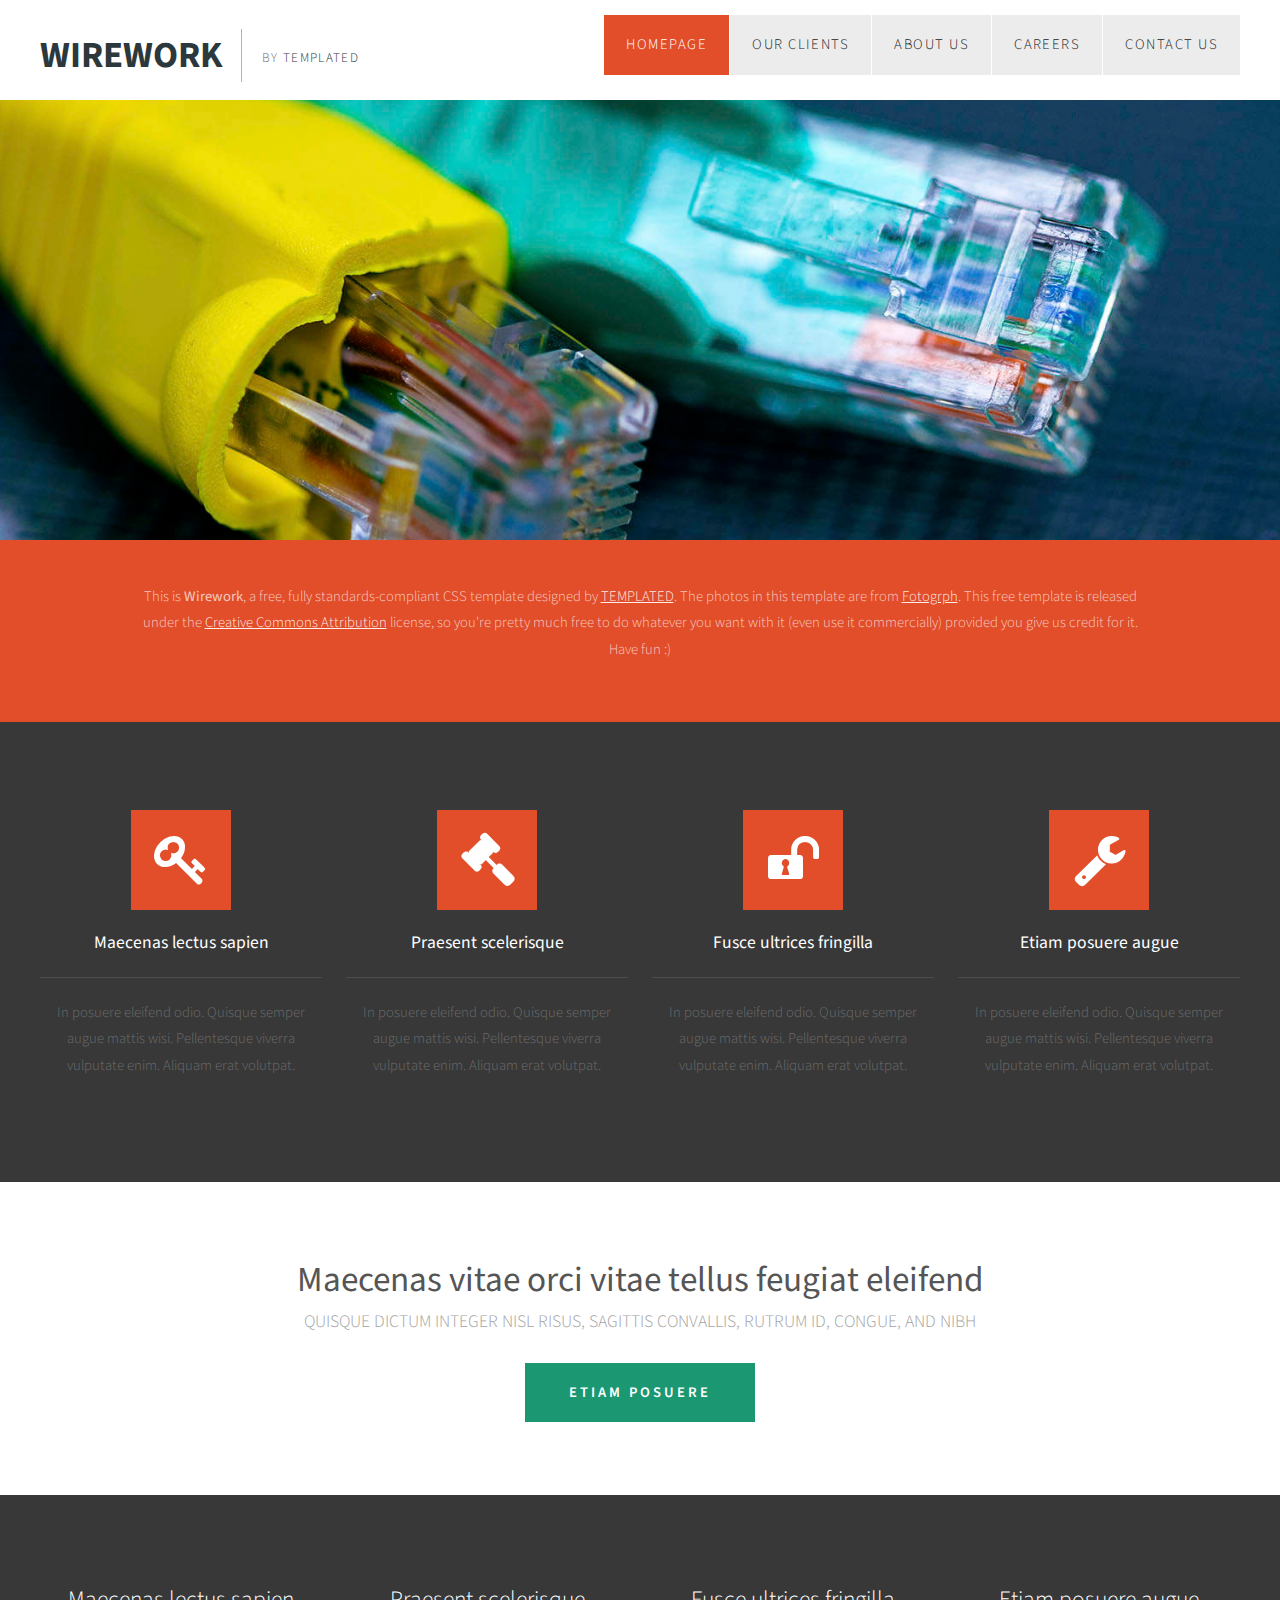
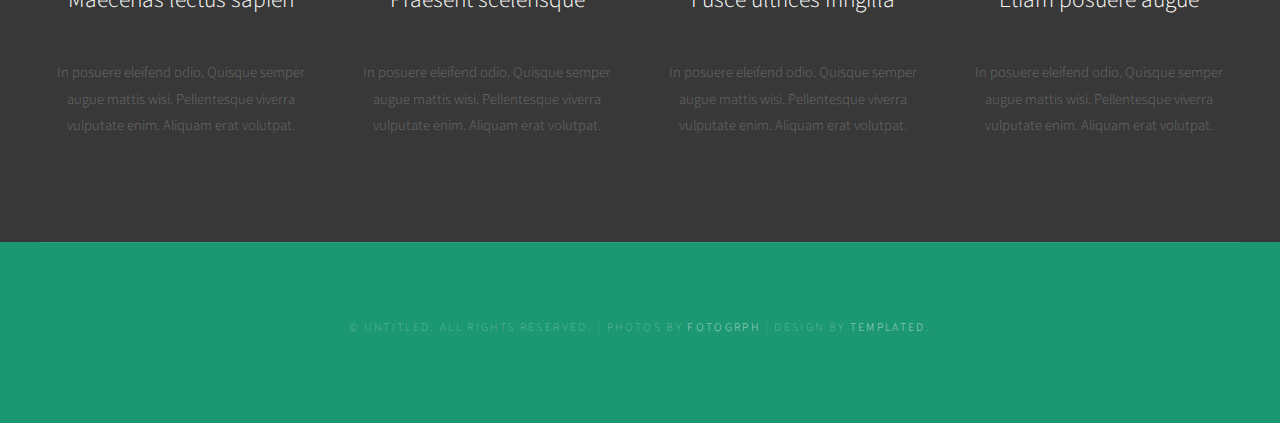
<file: spa/css/TemplateCSS/index.html>
<!DOCTYPE html PUBLIC "-//W3C//DTD XHTML 1.0 Strict//EN" "http://www.w3.org/TR/xhtml1/DTD/xhtml1-strict.dtd">
<!--
Design by TEMPLATED
http://templated.co
Released for free under the Creative Commons Attribution License

Name       : Wirework 
Description: A two-column, fixed-width design with dark color scheme.
Version    : 1.0
Released   : 20140208

-->
<html xmlns="http://www.w3.org/1999/xhtml">
<head>
<meta http-equiv="Content-Type" content="text/html; charset=utf-8" />
<title></title>
<meta name="keywords" content="" />
<meta name="description" content="" />
<link href="http://fonts.googleapis.com/css?family=Source+Sans+Pro:200,300,400,600,700,900" rel="stylesheet" />
<link href="default.css" rel="stylesheet" type="text/css" media="all" />
<link href="fonts.css" rel="stylesheet" type="text/css" media="all" />

<!--[if IE 6]><link href="default_ie6.css" rel="stylesheet" type="text/css" /><![endif]-->

</head>
<body>
<div id="header-wrapper">
	<div id="header" class="container">
		<div id="logo">
			<h1><a href="#">Wirework</a></h1>
			<span>By <a href="http://templated.co">TEMPLATED</a></span> </div>
		<div id="menu">
			<ul>
				<li class="current_page_item"><a href="#" accesskey="1" title="">Homepage</a></li>
				<li><a href="#" accesskey="2" title="">Our Clients</a></li>
				<li><a href="#" accesskey="3" title="">About Us</a></li>
				<li><a href="#" accesskey="4" title="">Careers</a></li>
				<li><a href="#" accesskey="5" title="">Contact Us</a></li>
			</ul>
		</div>
	</div>
</div>
<div id="header-featured"> </div>
<div id="banner-wrapper">
	<div id="banner" class="container">
		<p>This is <strong>Wirework</strong>, a free, fully standards-compliant CSS template designed by <a href="http://templated.co" rel="nofollow">TEMPLATED</a>. The photos in this template are from <a href="http://fotogrph.com/"> Fotogrph</a>. This free template is released under the <a href="http://templated.co/license">Creative Commons Attribution</a> license, so you're pretty much free to do whatever you want with it (even use it commercially) provided you give us credit for it. Have fun :) </p>
	</div>
</div>
<div id="wrapper">
	<div id="featured-wrapper">
		<div id="featured" class="container">
			<div class="column1"> <span class="icon icon-key"></span>
				<div class="title">
					<h2>Maecenas lectus sapien</h2>
				</div>
				<p>In posuere eleifend odio. Quisque semper augue mattis wisi. Pellentesque viverra vulputate enim. Aliquam erat volutpat.</p>
			</div>
			<div class="column2"> <span class="icon icon-legal"></span>
				<div class="title">
					<h2>Praesent scelerisque</h2>
				</div>
				<p>In posuere eleifend odio. Quisque semper augue mattis wisi. Pellentesque viverra vulputate enim. Aliquam erat volutpat.</p>
			</div>
			<div class="column3"> <span class="icon icon-unlock"></span>
				<div class="title">
					<h2>Fusce ultrices fringilla</h2>
				</div>
				<p>In posuere eleifend odio. Quisque semper augue mattis wisi. Pellentesque viverra vulputate enim. Aliquam erat volutpat.</p>
			</div>
			<div class="column4"> <span class="icon icon-wrench"></span>
				<div class="title">
					<h2>Etiam posuere augue</h2>
				</div>
				<p>In posuere eleifend odio. Quisque semper augue mattis wisi. Pellentesque viverra vulputate enim. Aliquam erat volutpat.</p>
			</div>
		</div>
	</div>
	<div id="extra" class="container">
		<h2>Maecenas vitae orci vitae tellus feugiat eleifend</h2>
		<span>Quisque dictum integer nisl risus, sagittis convallis, rutrum id, congue, and nibh</span> <a href="#" class="button">Etiam posuere</a> </div>
</div>
	<div id="footer-wrapper">
		<div id="footer" class="container">
			<div class="column1">
				<div class="title">
					<h2>Maecenas lectus sapien</h2>
				</div>
				<p>In posuere eleifend odio. Quisque semper augue mattis wisi. Pellentesque viverra vulputate enim. Aliquam erat volutpat.</p>
			</div>
			<div class="column2">
				<div class="title">
					<h2>Praesent scelerisque</h2>
				</div>
				<p>In posuere eleifend odio. Quisque semper augue mattis wisi. Pellentesque viverra vulputate enim. Aliquam erat volutpat.</p>
			</div>
			<div class="column3">
				<div class="title">
					<h2>Fusce ultrices fringilla</h2>
				</div>
				<p>In posuere eleifend odio. Quisque semper augue mattis wisi. Pellentesque viverra vulputate enim. Aliquam erat volutpat.</p>
			</div>
			<div class="column4">
				<div class="title">
					<h2>Etiam posuere augue</h2>
				</div>
				<p>In posuere eleifend odio. Quisque semper augue mattis wisi. Pellentesque viverra vulputate enim. Aliquam erat volutpat.</p>
			</div>
		</div>
	</div>

<div id="copyright" class="container">
	<p>&copy; Untitled. All rights reserved. | Photos by <a href="http://fotogrph.com/">Fotogrph</a> | Design by <a href="http://templated.co" rel="nofollow">TEMPLATED</a>.</p>
</div>
</body>
</html>
</file>
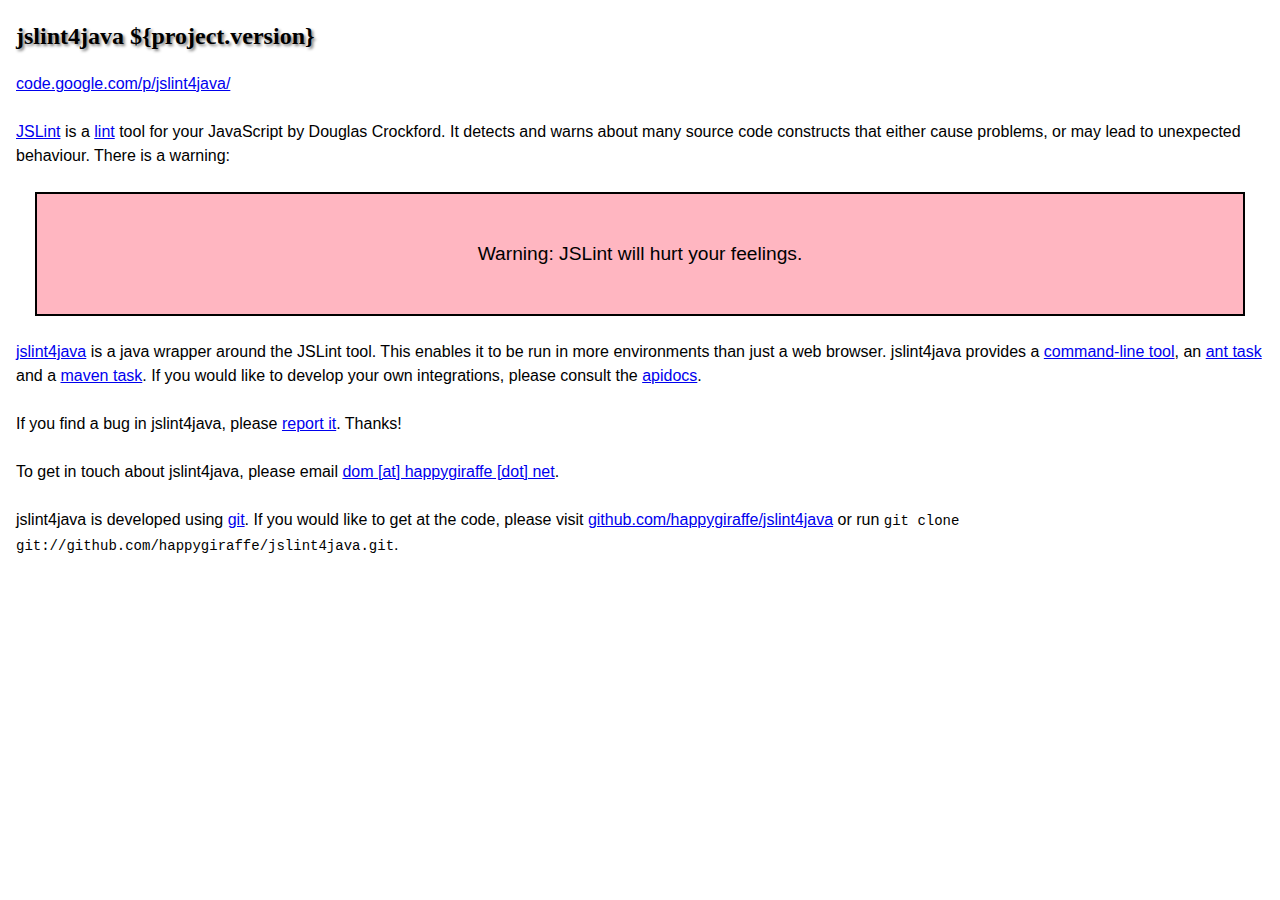
<file: jslint4java-2.0.5-src/jslint4java-2.0.5/jslint4java-docs/src/main/resources/index.html>
<!DOCTYPE html>
<html>
  <head>
    <meta http-equiv="Content-Type" content="text/html; charset=UTF-8"/>
    <title>jslint4java ${project.version}</title>
    <link href="jslint4java.css" type="text/css" rel="stylesheet" />
  </head>
  <body>
    <h1>jslint4java ${project.version}</h1>

    <p>
      <small>
        <a href="http://code.google.com/p/jslint4java/">code.google.com/p/jslint4java/</a>
      </small>
    </p>

    <p>
      <a href="http://jslint.com/">JSLint</a> is a
      <a href="http://en.wikipedia.org/wiki/Lint_%28software%29">lint</a> tool
      for your JavaScript by Douglas Crockford.  It detects and warns about many
      source code constructs that either cause problems, or may lead
      to unexpected behaviour.  There is a warning:
    </p>

    <div class="warning">
      <p>Warning: JSLint will hurt your feelings.</p>
    </div>

    <p>
      <a href="http://code.google.com/p/jslint4java/">jslint4java</a> is a
      java wrapper around the JSLint tool.  This enables it to be run in more
      environments than just a web browser.  jslint4java provides a
      <a href="cli.html">command-line tool</a>, an
      <a href="ant.html">ant task</a> and a <a href="maven.html">maven task</a>.
      If you would like to develop your
      own integrations, please consult the
      <!-- I hate "index.html", but it does make offline dev easier. -->
      <a href="apidocs/index.html">apidocs</a>.
    </p>

    <p>
      If you find a bug in jslint4java, please
      <a href="http://code.google.com/p/jslint4java/issues/entry">report it</a>.
      Thanks!
    </p>

    <p>
      To get in touch about jslint4java, please email
      <a href="mailto:dom [at] happygiraffe [dot] net?subject=jslint4java">dom [at] happygiraffe [dot] net</a>.
    </p>

    <p>
      jslint4java is developed using <a href="http://git-scm.com/">git</a>.
      If you would like to get at the code, please visit
      <a href="http://github.com/happygiraffe/jslint4java/">github.com/happygiraffe/jslint4java</a>
      or run <code>git clone git://github.com/happygiraffe/jslint4java.git</code>.
    </p>
  </body>
</html>
</file>
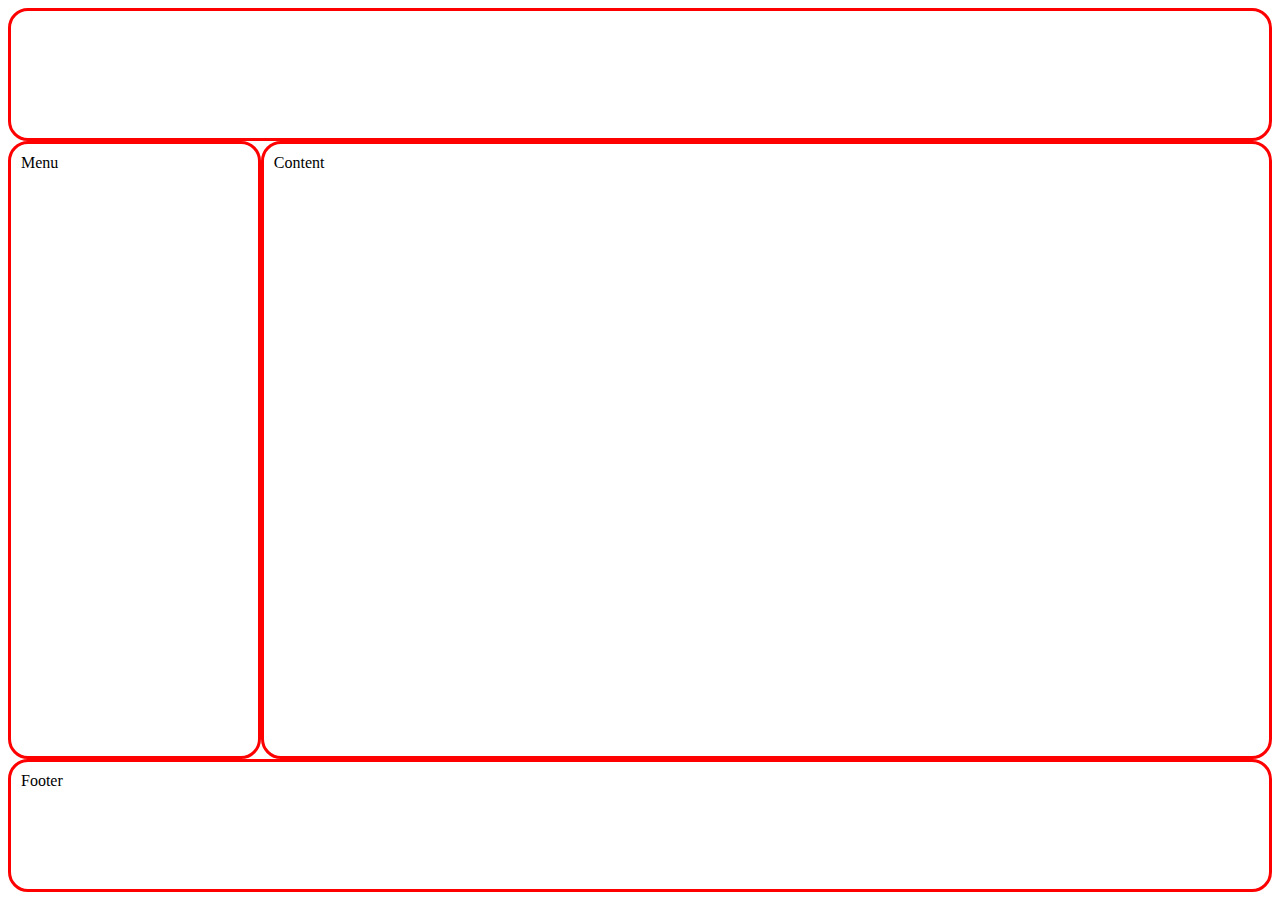
<file: clash.html>
<!DOCTYPE html>

<html>
 <head>
  <meta charset = "utf-8">

  <title>CLASH</title>

<!-- CSS CODE -->
<link rel="stylesheet" type="text/css" href="assets/css/main.css">

<!-- our javascript -->
<script src="clash.js" ></script>


<!-- third-party javascript -->
<script src="assets/lib/jquery/jquery-1.11.2.js" ></script>
<script src="assets/lib/jquery/jquery.uriAnchor-1.1.3.js"></script>

<!-- backbone -->
<script src="assets/lib/underscore.js" ></script>
<script src="assets/lib/backbone.js"></script>

 </head>

 <body>
  <div id = "header"></div>

  <div id = "menu">Menu</div>
  <div id = "content">Content

  </div>
  <div id = "footer">Footer</div>
 </body>
</html>
</file>
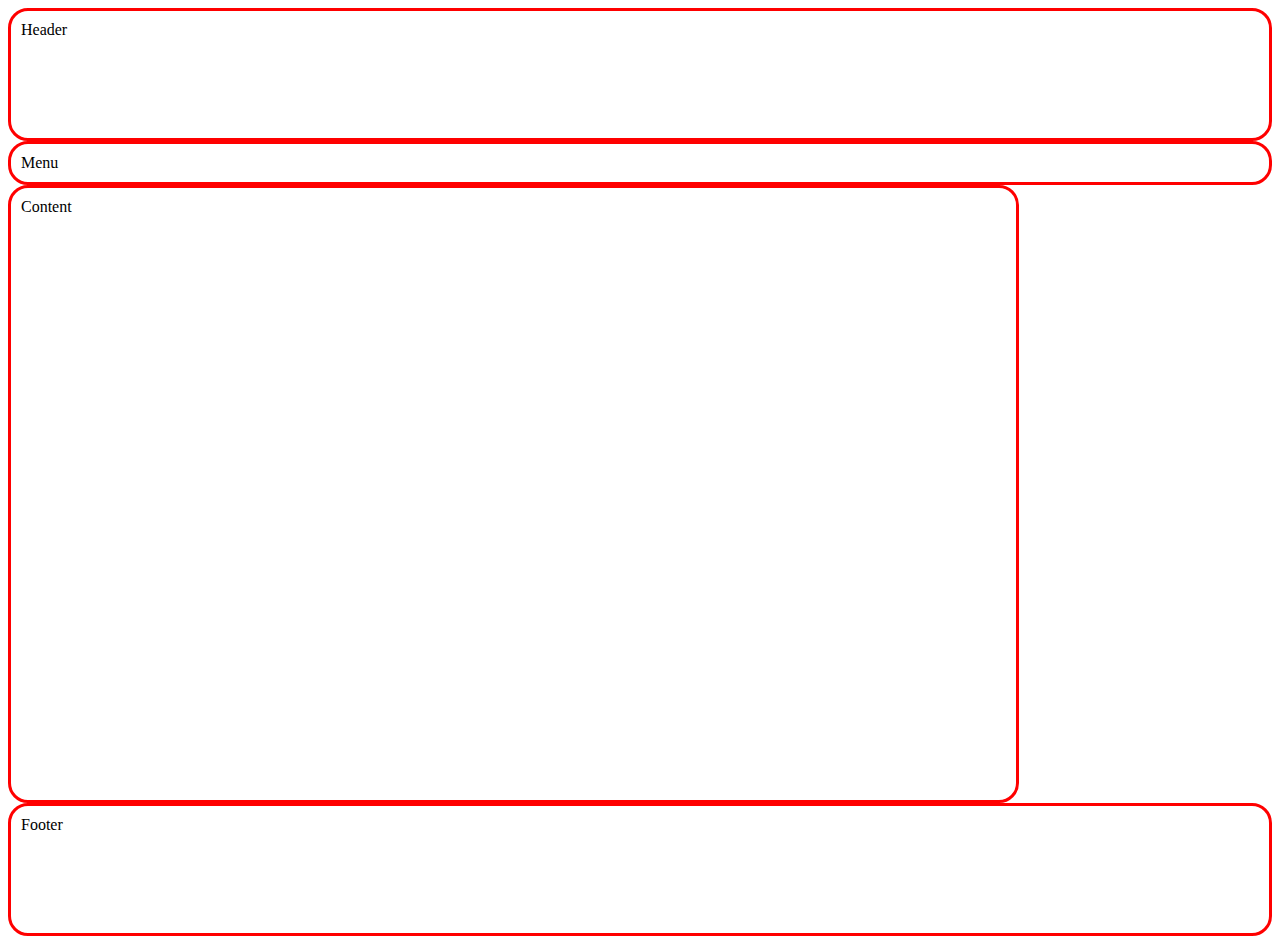
<file: rough_html_layout.html>
<!DOCTYPE html>

<html>
 <head>
  <meta charset = "utf-8">

  <title></title>

  <style>
   #content {
    float: left;
    height: 70%;
    width: 80%;
   }

   #menu {
    float: left;
    height: 70%;
    width: 20%;
   }

   #footer {
    clear: left;
    height: 15%;
   }

   #header {
    height: 15%;
   }

   body {
    position:absolute;
    bottom: 0;
    left: 0;
    right: 0;
    top: 0;
   }

   body > div {
    -moz-box-sizing: border-box;
    -ms-box-sizing: border-box;
    -webkit-box-sizing: border-box;

    border: 3px solid red;
    border-radius: 20px;
    box-bozing: border-box;
    padding: 10px;
   }

   input {
    background-color: rgba(255, 255, 255, 1);
    border: 2px solid red;
    border-radius: 15px;
    padding: 7px;
   }

   input:hover {
    background-color: rgba(250, 250, 247, 1);
   }
  </style>
 </head>

 <body>
  <div id = "header">Header</div>
  <div id = "menu/menuTEST">Menu</div>
  <div id = "content">Content</div>
  <div id = "footer">Footer</div>
 </body>
</html>
</file>
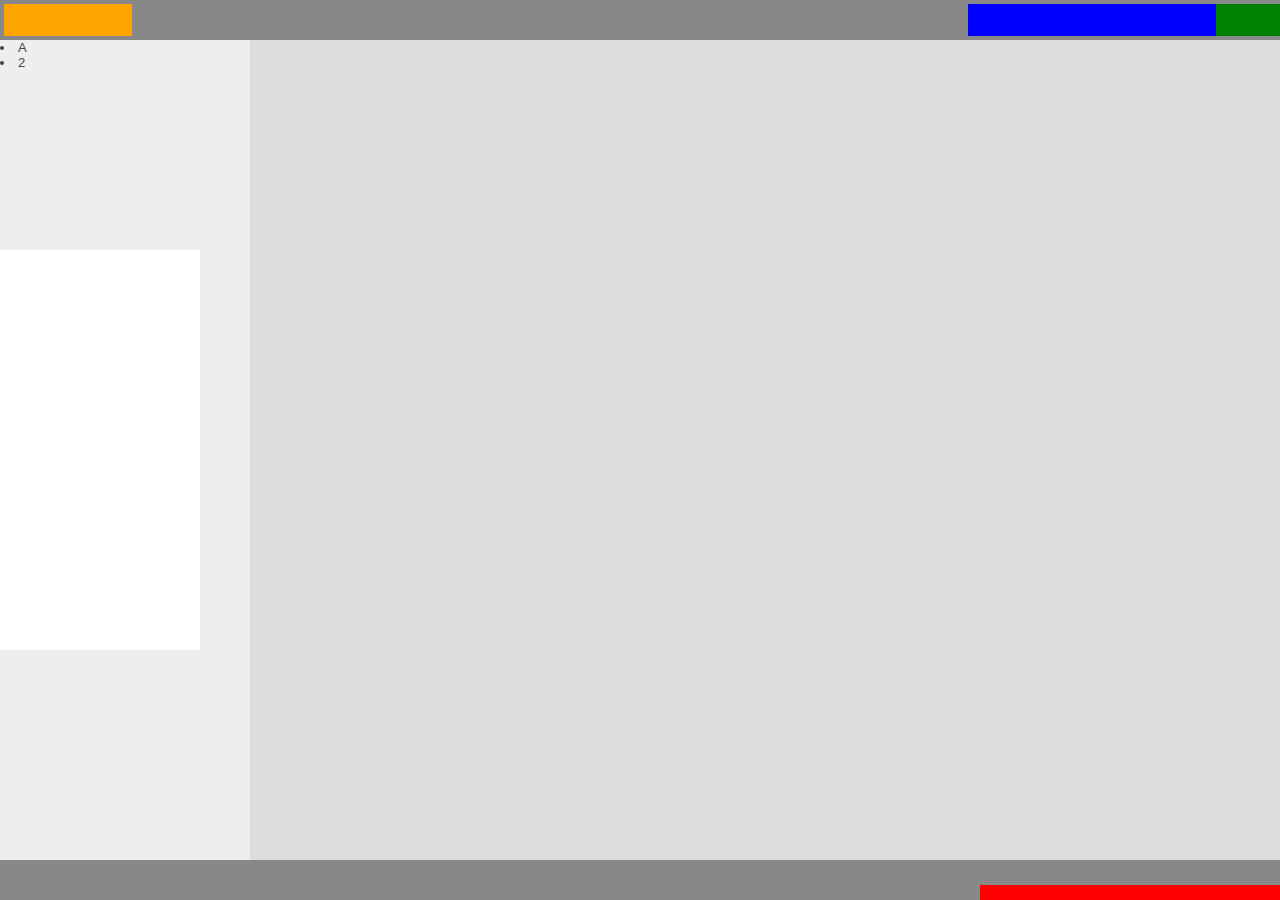
<file: spa/layout.html>
<!doctype html>
<html>
<head>
<title>HTML Layout</title>
<link rel="stylesheet" href="css/spa.css" type="text/css"/>
<style>
.spa-shell-head, .spa-shell-head-logo, .spa-shell-head-acct,
.spa-shell-head-search, .spa-shell-main, .spa-shell-main-nav,
.spa-shell-main-content, .spa-shell-foot, .spa-shell-chat,
.spa-shell-modal {
position : absolute;
}
.spa-shell-head {
top : 0;
left : 0;
right : 0;
height : 40px;
}
.spa-shell-head-logo {
top : 4px;
left : 4px;
height : 32px;
width : 128px;
background : orange;
}
.spa-shell-head-acct {
top : 4px;
right : 0;
width : 64px;
height : 32px;
.spa-shell-head-search {
top : 4px;
right : 64px;
width : 248px;
height : 32px;
background : blue;
}
.spa-shell-main {
top : 40px;
left : 0;
bottom : 40px;
right : 0;
}
.spa-shell-main-content,
.spa-shell-main-nav {
top : 0;
bottom : 0;
}
.spa-shell-main-nav {
width : 250px;
background : #eee;
}
.spa-x-closed .spa-shell-main-nav {
width : 0;
}
.spa-shell-main-content {
left : 250px;
right : 0;
background : #ddd;
}
.spa-x-closed .spa-shell-main-content {
left : 0;
}
.spa-shell-foot {
bottom : 0;
left : 0;
right : 0;
height : 40px;
}
.spa-shell-chat {
bottom : 0;
right : 0;
width : 300px;
height : 15px;
background : red;
z-index : 1;
}
.spa-shell-modal {
margin-top : -200px;
margin-left : -200px;
top : 50%;left : 50%;
width : 400px;
height : 400px;
background : #fff;
border-radius : 3px;
z-index : 2;
}
</style>


</head>

<body>

<div id="spaA">

	<div class="spa-shell-head">
		<div class="spa-shell-head-logo"></div>
		<div class="spa-shell-head-acct"></div>
		<div class="spa-shell-head-search"></div>
	</div>

	<div class="spa-shell-main">
		<div class="spa-shell-main-nav"><uL><li>A</><li>2</li></ul></div>
		<div class="spa-shell-main-content"></div>
		<div class="spa-shell-main-content"></div>
		
	</div>
	
	<div class="spa-shell-foot"></div>
	<div class="spa-shell-chat"></div>
	<div class="spa-shell-modal"></div>
</div>

</body>
</html>



<style>
.spa-shell-head, .spa-shell-head-logo, .spa-shell-head-acct,
.spa-shell-head-search, .spa-shell-main, .spa-shell-main-nav,
.spa-shell-main-content, .spa-shell-foot, .spa-shell-chat,
.spa-shell-modal {
position : absolute;
}
.spa-shell-head {
top : 0;
left : 0;
right : 0;
height : 40px;
}
.spa-shell-head-logo {
top : 4px;
left : 4px;
height : 32px;
width : 128px;
background : orange;
}
.spa-shell-head-acct {
top : 4px;
right : 0;
width : 64px;
height : 32px;
background : green;
}
.spa-shell-head-search {
top : 4px;
right : 64px;
width : 248px;
height : 32px;
background : blue;
}
.spa-shell-main {
top : 40px;
left : 0;
bottom : 40px;
right : 0;
}
.spa-shell-main-content,
.spa-shell-main-nav {
top : 0;
bottom : 0;
}
.spa-shell-main-nav {
width : 250px;
background : #eee;
}
.spa-x-closed .spa-shell-main-nav {
width : 0;
}
.spa-shell-main-content {
left : 250px;
right : 0;
background : #ddd;
}
.spa-x-closed .spa-shell-main-content {
left : 0;
}
.spa-shell-foot {
bottom : 0;
left : 0;
right : 0;
height : 40px;
}
.spa-shell-chat {
bottom : 0;
right : 0;
width : 300px;
height : 15px;
background : red;
z-index : 1;
}
.spa-shell-modal {
margin-top : -200px;
margin-left : -200px;
top : 50%;
www.it-ebooks.info
72 CHAPTER 3 Develop the Shell
left : 50%;
width : 400px;
height : 400px;
background : #fff;
border-radius : 3px;
z-index : 2;
}
</style>
</file>
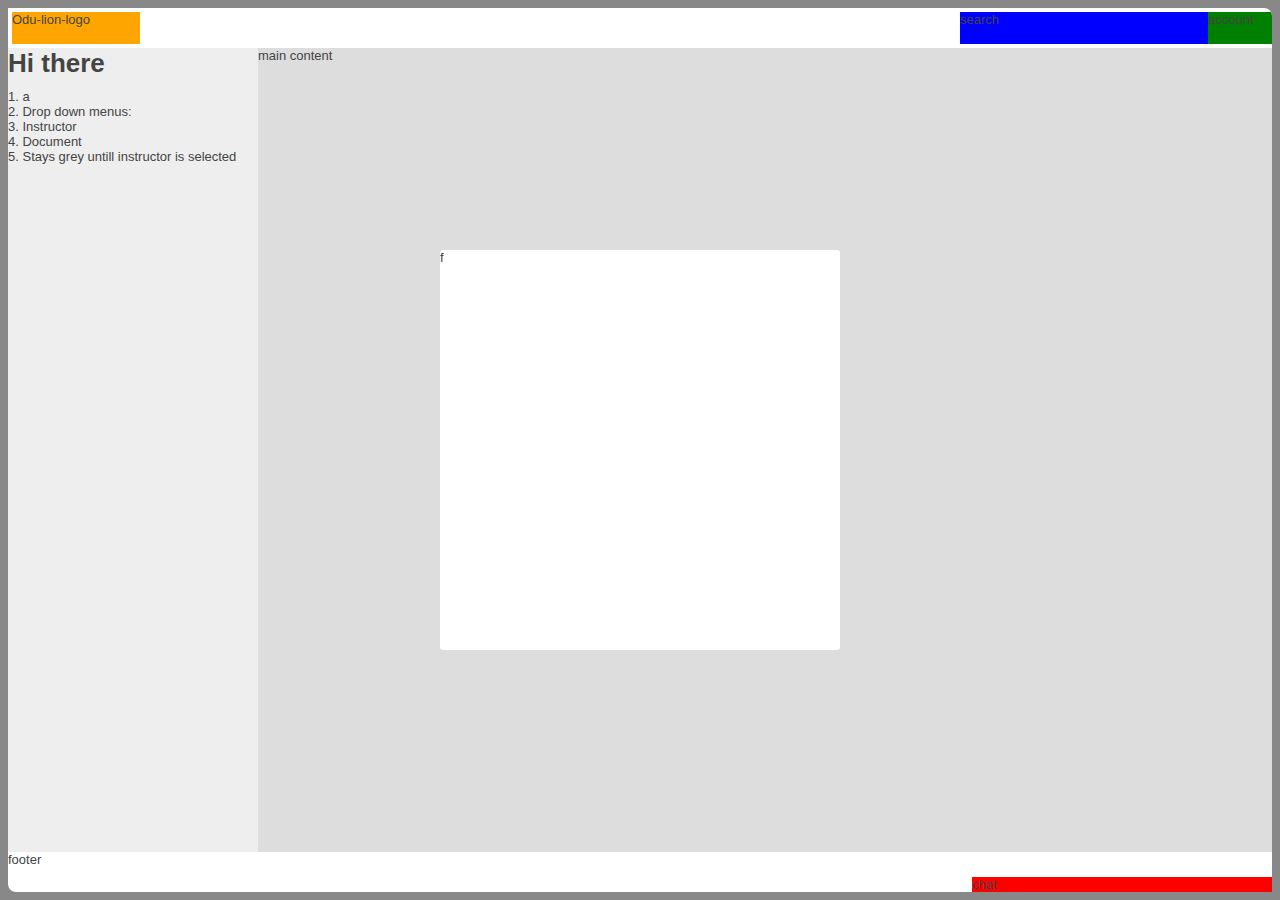
<file: spa/spa.html>
<!doctype html>
<html>
<head>
<title>SPA Starter</title>
<!-- stylesheets -->
<link rel="stylesheet" href="css/spa.css" type="text/css"/>
<link rel="stylesheet" href="css/spa.shell.css" type="text/css"/>            
<!-- third-party javascript -->
<script src="js/jq/jquery-1.11.1.js" ></script>
<script src="js/jq/jquery.uriAnchor-1.1.3.js"></script>
<!-- our javascript -->
<script src="js/spa.js" ></script>
<script src="js/spa.shell.js"></script>

<script>test();</script>

<script>
$(function () { spa.initModule( $('#spa') ); });
</script>
</head>
<body>
<div id="spa">nothing works</div>
</body>
</html>
</file>
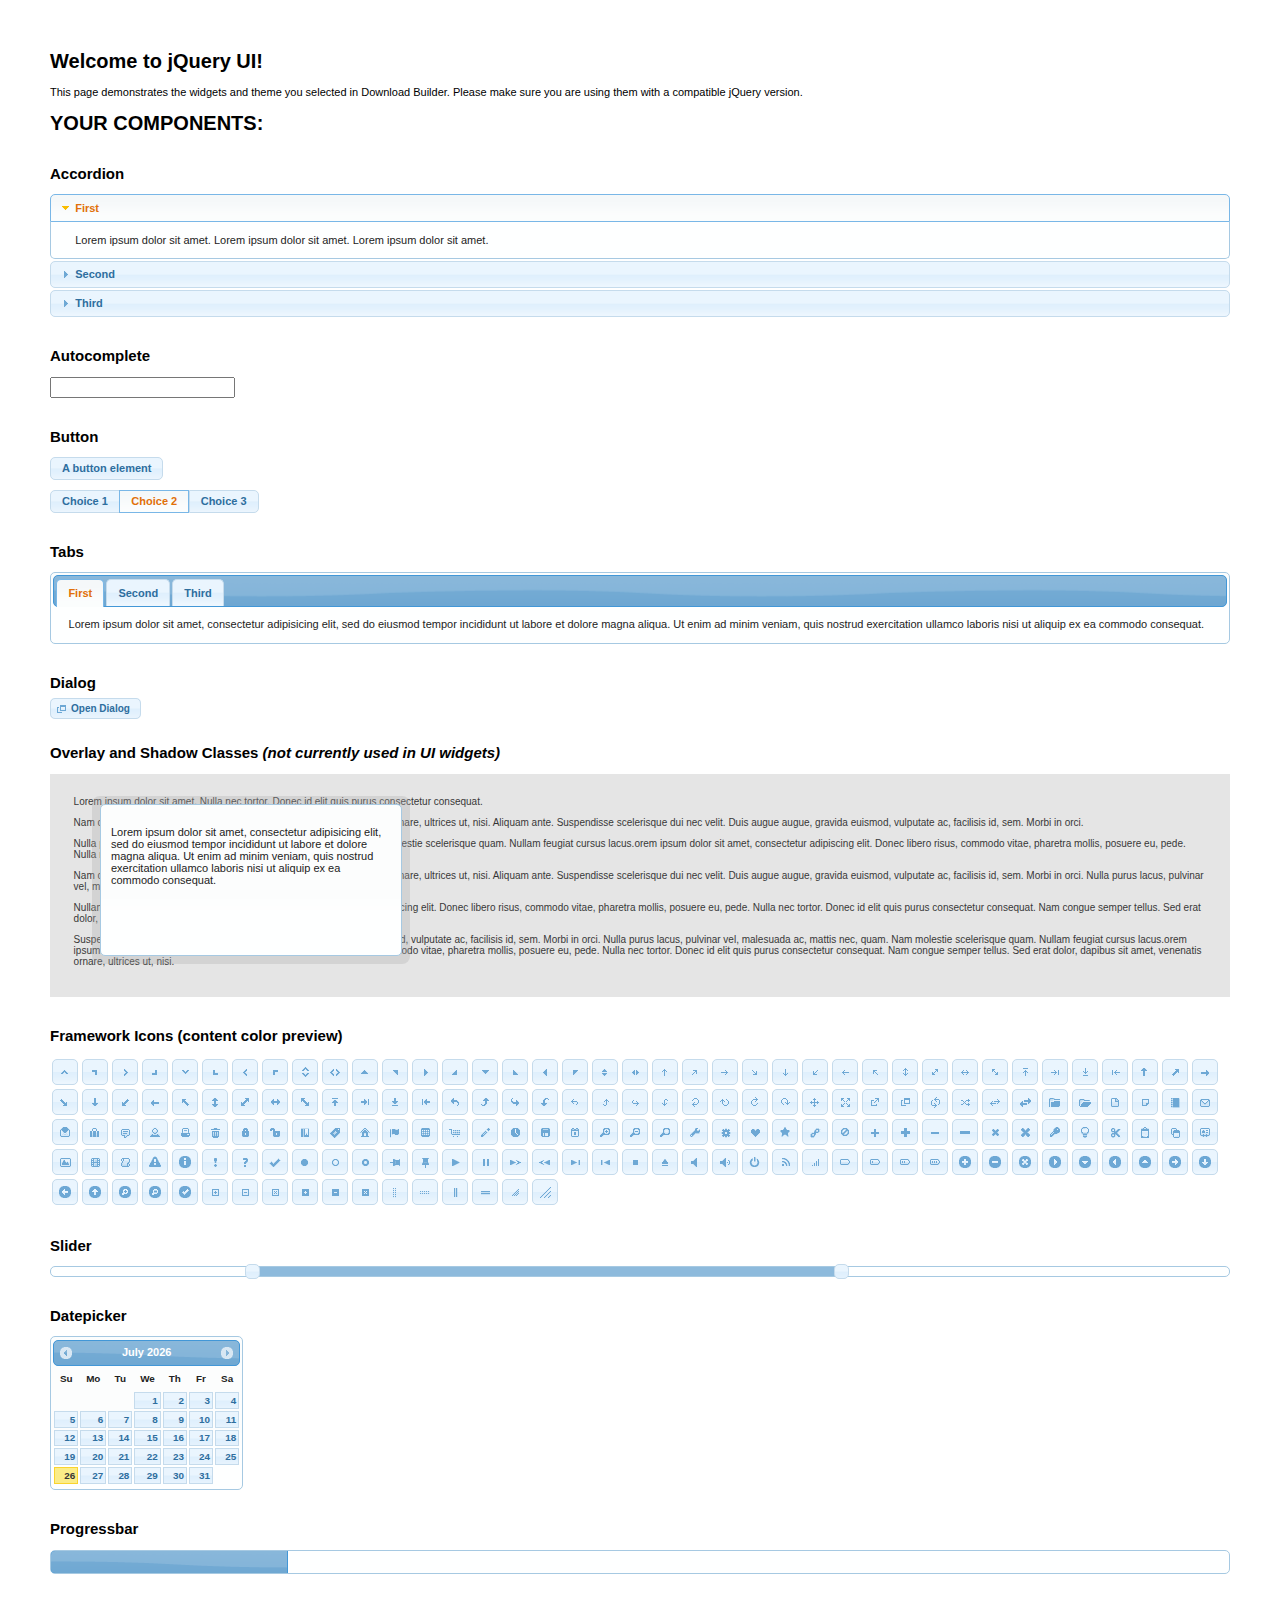
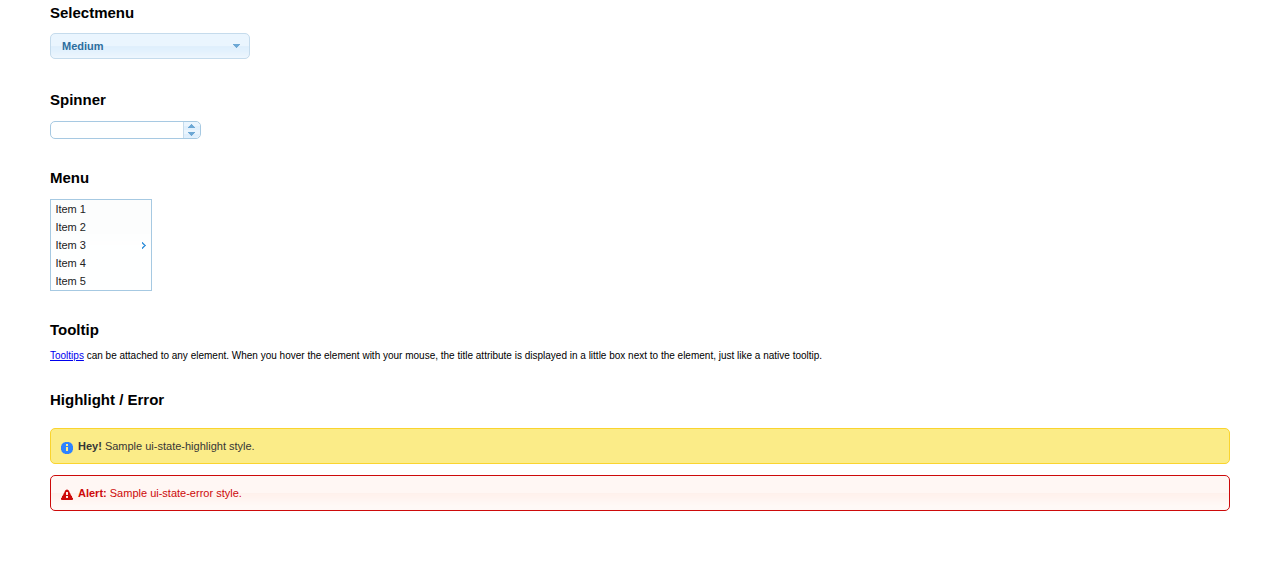
<file: assets/lib/jquery/jqExamples.html>
<!doctype html>
<html lang="us">
<head>
	<meta charset="utf-8">
	<title>jQuery UI Example Page</title>
	<link href="jquery-ui.css" rel="stylesheet">
	<style>
	body{
		font: 62.5% "Trebuchet MS", sans-serif;
		margin: 50px;
	}
	.demoHeaders {
		margin-top: 2em;
	}
	#dialog-link {
		padding: .4em 1em .4em 20px;
		text-decoration: none;
		position: relative;
	}
	#dialog-link span.ui-icon {
		margin: 0 5px 0 0;
		position: absolute;
		left: .2em;
		top: 50%;
		margin-top: -8px;
	}
	#icons {
		margin: 0;
		padding: 0;
	}
	#icons li {
		margin: 2px;
		position: relative;
		padding: 4px 0;
		cursor: pointer;
		float: left;
		list-style: none;
	}
	#icons span.ui-icon {
		float: left;
		margin: 0 4px;
	}
	.fakewindowcontain .ui-widget-overlay {
		position: absolute;
	}
	select {
		width: 200px;
	}
	</style>
</head>
<body>

<h1>Welcome to jQuery UI!</h1>

<div class="ui-widget">
	<p>This page demonstrates the widgets and theme you selected in Download Builder. Please make sure you are using them with a compatible jQuery version.</p>
</div>

<h1>YOUR COMPONENTS:</h1>


<!-- Accordion -->
<h2 class="demoHeaders">Accordion</h2>
<div id="accordion">
	<h3>First</h3>
	<div>Lorem ipsum dolor sit amet. Lorem ipsum dolor sit amet. Lorem ipsum dolor sit amet.</div>
	<h3>Second</h3>
	<div>Phasellus mattis tincidunt nibh.</div>
	<h3>Third</h3>
	<div>Nam dui erat, auctor a, dignissim quis.</div>
</div>



<!-- Autocomplete -->
<h2 class="demoHeaders">Autocomplete</h2>
<div>
	<input id="autocomplete" title="type &quot;a&quot;">
</div>



<!-- Button -->
<h2 class="demoHeaders">Button</h2>
<button id="button">A button element</button>
<form style="margin-top: 1em;">
	<div id="radioset">
		<input type="radio" id="radio1" name="radio"><label for="radio1">Choice 1</label>
		<input type="radio" id="radio2" name="radio" checked="checked"><label for="radio2">Choice 2</label>
		<input type="radio" id="radio3" name="radio"><label for="radio3">Choice 3</label>
	</div>
</form>



<!-- Tabs -->
<h2 class="demoHeaders">Tabs</h2>
<div id="tabs">
	<ul>
		<li><a href="#tabs-1">First</a></li>
		<li><a href="#tabs-2">Second</a></li>
		<li><a href="#tabs-3">Third</a></li>
	</ul>
	<div id="tabs-1">Lorem ipsum dolor sit amet, consectetur adipisicing elit, sed do eiusmod tempor incididunt ut labore et dolore magna aliqua. Ut enim ad minim veniam, quis nostrud exercitation ullamco laboris nisi ut aliquip ex ea commodo consequat.</div>
	<div id="tabs-2">Phasellus mattis tincidunt nibh. Cras orci urna, blandit id, pretium vel, aliquet ornare, felis. Maecenas scelerisque sem non nisl. Fusce sed lorem in enim dictum bibendum.</div>
	<div id="tabs-3">Nam dui erat, auctor a, dignissim quis, sollicitudin eu, felis. Pellentesque nisi urna, interdum eget, sagittis et, consequat vestibulum, lacus. Mauris porttitor ullamcorper augue.</div>
</div>



<!-- Dialog NOTE: Dialog is not generated by UI in this demo so it can be visually styled in themeroller-->
<h2 class="demoHeaders">Dialog</h2>
<p><a href="#" id="dialog-link" class="ui-state-default ui-corner-all"><span class="ui-icon ui-icon-newwin"></span>Open Dialog</a></p>

<h2 class="demoHeaders">Overlay and Shadow Classes <em>(not currently used in UI widgets)</em></h2>
<div style="position: relative; width: 96%; height: 200px; padding:1% 2%; overflow:hidden;" class="fakewindowcontain">
	<p>Lorem ipsum dolor sit amet,  Nulla nec tortor. Donec id elit quis purus consectetur consequat. </p><p>Nam congue semper tellus. Sed erat dolor, dapibus sit amet, venenatis ornare, ultrices ut, nisi. Aliquam ante. Suspendisse scelerisque dui nec velit. Duis augue augue, gravida euismod, vulputate ac, facilisis id, sem. Morbi in orci. </p><p>Nulla purus lacus, pulvinar vel, malesuada ac, mattis nec, quam. Nam molestie scelerisque quam. Nullam feugiat cursus lacus.orem ipsum dolor sit amet, consectetur adipiscing elit. Donec libero risus, commodo vitae, pharetra mollis, posuere eu, pede. Nulla nec tortor. Donec id elit quis purus consectetur consequat. </p><p>Nam congue semper tellus. Sed erat dolor, dapibus sit amet, venenatis ornare, ultrices ut, nisi. Aliquam ante. Suspendisse scelerisque dui nec velit. Duis augue augue, gravida euismod, vulputate ac, facilisis id, sem. Morbi in orci. Nulla purus lacus, pulvinar vel, malesuada ac, mattis nec, quam. Nam molestie scelerisque quam. </p><p>Nullam feugiat cursus lacus.orem ipsum dolor sit amet, consectetur adipiscing elit. Donec libero risus, commodo vitae, pharetra mollis, posuere eu, pede. Nulla nec tortor. Donec id elit quis purus consectetur consequat. Nam congue semper tellus. Sed erat dolor, dapibus sit amet, venenatis ornare, ultrices ut, nisi. Aliquam ante. </p><p>Suspendisse scelerisque dui nec velit. Duis augue augue, gravida euismod, vulputate ac, facilisis id, sem. Morbi in orci. Nulla purus lacus, pulvinar vel, malesuada ac, mattis nec, quam. Nam molestie scelerisque quam. Nullam feugiat cursus lacus.orem ipsum dolor sit amet, consectetur adipiscing elit. Donec libero risus, commodo vitae, pharetra mollis, posuere eu, pede. Nulla nec tortor. Donec id elit quis purus consectetur consequat. Nam congue semper tellus. Sed erat dolor, dapibus sit amet, venenatis ornare, ultrices ut, nisi. </p>

	<!-- ui-dialog -->
	<div class="ui-overlay"><div class="ui-widget-overlay"></div><div class="ui-widget-shadow ui-corner-all" style="width: 302px; height: 152px; position: absolute; left: 50px; top: 30px;"></div></div>
	<div style="position: absolute; width: 280px; height: 130px;left: 50px; top: 30px; padding: 10px;" class="ui-widget ui-widget-content ui-corner-all">
		<div class="ui-dialog-content ui-widget-content" style="background: none; border: 0;">
			<p>Lorem ipsum dolor sit amet, consectetur adipisicing elit, sed do eiusmod tempor incididunt ut labore et dolore magna aliqua. Ut enim ad minim veniam, quis nostrud exercitation ullamco laboris nisi ut aliquip ex ea commodo consequat.</p>
		</div>
	</div>

</div>

<!-- ui-dialog -->
<div id="dialog" title="Dialog Title">
	<p>Lorem ipsum dolor sit amet, consectetur adipisicing elit, sed do eiusmod tempor incididunt ut labore et dolore magna aliqua. Ut enim ad minim veniam, quis nostrud exercitation ullamco laboris nisi ut aliquip ex ea commodo consequat.</p>
</div>



<h2 class="demoHeaders">Framework Icons (content color preview)</h2>
<ul id="icons" class="ui-widget ui-helper-clearfix">
	<li class="ui-state-default ui-corner-all" title=".ui-icon-carat-1-n"><span class="ui-icon ui-icon-carat-1-n"></span></li>
	<li class="ui-state-default ui-corner-all" title=".ui-icon-carat-1-ne"><span class="ui-icon ui-icon-carat-1-ne"></span></li>
	<li class="ui-state-default ui-corner-all" title=".ui-icon-carat-1-e"><span class="ui-icon ui-icon-carat-1-e"></span></li>
	<li class="ui-state-default ui-corner-all" title=".ui-icon-carat-1-se"><span class="ui-icon ui-icon-carat-1-se"></span></li>
	<li class="ui-state-default ui-corner-all" title=".ui-icon-carat-1-s"><span class="ui-icon ui-icon-carat-1-s"></span></li>
	<li class="ui-state-default ui-corner-all" title=".ui-icon-carat-1-sw"><span class="ui-icon ui-icon-carat-1-sw"></span></li>
	<li class="ui-state-default ui-corner-all" title=".ui-icon-carat-1-w"><span class="ui-icon ui-icon-carat-1-w"></span></li>
	<li class="ui-state-default ui-corner-all" title=".ui-icon-carat-1-nw"><span class="ui-icon ui-icon-carat-1-nw"></span></li>
	<li class="ui-state-default ui-corner-all" title=".ui-icon-carat-2-n-s"><span class="ui-icon ui-icon-carat-2-n-s"></span></li>
	<li class="ui-state-default ui-corner-all" title=".ui-icon-carat-2-e-w"><span class="ui-icon ui-icon-carat-2-e-w"></span></li>
	<li class="ui-state-default ui-corner-all" title=".ui-icon-triangle-1-n"><span class="ui-icon ui-icon-triangle-1-n"></span></li>
	<li class="ui-state-default ui-corner-all" title=".ui-icon-triangle-1-ne"><span class="ui-icon ui-icon-triangle-1-ne"></span></li>
	<li class="ui-state-default ui-corner-all" title=".ui-icon-triangle-1-e"><span class="ui-icon ui-icon-triangle-1-e"></span></li>
	<li class="ui-state-default ui-corner-all" title=".ui-icon-triangle-1-se"><span class="ui-icon ui-icon-triangle-1-se"></span></li>
	<li class="ui-state-default ui-corner-all" title=".ui-icon-triangle-1-s"><span class="ui-icon ui-icon-triangle-1-s"></span></li>
	<li class="ui-state-default ui-corner-all" title=".ui-icon-triangle-1-sw"><span class="ui-icon ui-icon-triangle-1-sw"></span></li>
	<li class="ui-state-default ui-corner-all" title=".ui-icon-triangle-1-w"><span class="ui-icon ui-icon-triangle-1-w"></span></li>
	<li class="ui-state-default ui-corner-all" title=".ui-icon-triangle-1-nw"><span class="ui-icon ui-icon-triangle-1-nw"></span></li>
	<li class="ui-state-default ui-corner-all" title=".ui-icon-triangle-2-n-s"><span class="ui-icon ui-icon-triangle-2-n-s"></span></li>
	<li class="ui-state-default ui-corner-all" title=".ui-icon-triangle-2-e-w"><span class="ui-icon ui-icon-triangle-2-e-w"></span></li>
	<li class="ui-state-default ui-corner-all" title=".ui-icon-arrow-1-n"><span class="ui-icon ui-icon-arrow-1-n"></span></li>
	<li class="ui-state-default ui-corner-all" title=".ui-icon-arrow-1-ne"><span class="ui-icon ui-icon-arrow-1-ne"></span></li>
	<li class="ui-state-default ui-corner-all" title=".ui-icon-arrow-1-e"><span class="ui-icon ui-icon-arrow-1-e"></span></li>
	<li class="ui-state-default ui-corner-all" title=".ui-icon-arrow-1-se"><span class="ui-icon ui-icon-arrow-1-se"></span></li>
	<li class="ui-state-default ui-corner-all" title=".ui-icon-arrow-1-s"><span class="ui-icon ui-icon-arrow-1-s"></span></li>
	<li class="ui-state-default ui-corner-all" title=".ui-icon-arrow-1-sw"><span class="ui-icon ui-icon-arrow-1-sw"></span></li>
	<li class="ui-state-default ui-corner-all" title=".ui-icon-arrow-1-w"><span class="ui-icon ui-icon-arrow-1-w"></span></li>
	<li class="ui-state-default ui-corner-all" title=".ui-icon-arrow-1-nw"><span class="ui-icon ui-icon-arrow-1-nw"></span></li>
	<li class="ui-state-default ui-corner-all" title=".ui-icon-arrow-2-n-s"><span class="ui-icon ui-icon-arrow-2-n-s"></span></li>
	<li class="ui-state-default ui-corner-all" title=".ui-icon-arrow-2-ne-sw"><span class="ui-icon ui-icon-arrow-2-ne-sw"></span></li>
	<li class="ui-state-default ui-corner-all" title=".ui-icon-arrow-2-e-w"><span class="ui-icon ui-icon-arrow-2-e-w"></span></li>
	<li class="ui-state-default ui-corner-all" title=".ui-icon-arrow-2-se-nw"><span class="ui-icon ui-icon-arrow-2-se-nw"></span></li>
	<li class="ui-state-default ui-corner-all" title=".ui-icon-arrowstop-1-n"><span class="ui-icon ui-icon-arrowstop-1-n"></span></li>
	<li class="ui-state-default ui-corner-all" title=".ui-icon-arrowstop-1-e"><span class="ui-icon ui-icon-arrowstop-1-e"></span></li>
	<li class="ui-state-default ui-corner-all" title=".ui-icon-arrowstop-1-s"><span class="ui-icon ui-icon-arrowstop-1-s"></span></li>
	<li class="ui-state-default ui-corner-all" title=".ui-icon-arrowstop-1-w"><span class="ui-icon ui-icon-arrowstop-1-w"></span></li>
	<li class="ui-state-default ui-corner-all" title=".ui-icon-arrowthick-1-n"><span class="ui-icon ui-icon-arrowthick-1-n"></span></li>
	<li class="ui-state-default ui-corner-all" title=".ui-icon-arrowthick-1-ne"><span class="ui-icon ui-icon-arrowthick-1-ne"></span></li>
	<li class="ui-state-default ui-corner-all" title=".ui-icon-arrowthick-1-e"><span class="ui-icon ui-icon-arrowthick-1-e"></span></li>
	<li class="ui-state-default ui-corner-all" title=".ui-icon-arrowthick-1-se"><span class="ui-icon ui-icon-arrowthick-1-se"></span></li>
	<li class="ui-state-default ui-corner-all" title=".ui-icon-arrowthick-1-s"><span class="ui-icon ui-icon-arrowthick-1-s"></span></li>
	<li class="ui-state-default ui-corner-all" title=".ui-icon-arrowthick-1-sw"><span class="ui-icon ui-icon-arrowthick-1-sw"></span></li>
	<li class="ui-state-default ui-corner-all" title=".ui-icon-arrowthick-1-w"><span class="ui-icon ui-icon-arrowthick-1-w"></span></li>
	<li class="ui-state-default ui-corner-all" title=".ui-icon-arrowthick-1-nw"><span class="ui-icon ui-icon-arrowthick-1-nw"></span></li>
	<li class="ui-state-default ui-corner-all" title=".ui-icon-arrowthick-2-n-s"><span class="ui-icon ui-icon-arrowthick-2-n-s"></span></li>
	<li class="ui-state-default ui-corner-all" title=".ui-icon-arrowthick-2-ne-sw"><span class="ui-icon ui-icon-arrowthick-2-ne-sw"></span></li>
	<li class="ui-state-default ui-corner-all" title=".ui-icon-arrowthick-2-e-w"><span class="ui-icon ui-icon-arrowthick-2-e-w"></span></li>
	<li class="ui-state-default ui-corner-all" title=".ui-icon-arrowthick-2-se-nw"><span class="ui-icon ui-icon-arrowthick-2-se-nw"></span></li>
	<li class="ui-state-default ui-corner-all" title=".ui-icon-arrowthickstop-1-n"><span class="ui-icon ui-icon-arrowthickstop-1-n"></span></li>
	<li class="ui-state-default ui-corner-all" title=".ui-icon-arrowthickstop-1-e"><span class="ui-icon ui-icon-arrowthickstop-1-e"></span></li>
	<li class="ui-state-default ui-corner-all" title=".ui-icon-arrowthickstop-1-s"><span class="ui-icon ui-icon-arrowthickstop-1-s"></span></li>
	<li class="ui-state-default ui-corner-all" title=".ui-icon-arrowthickstop-1-w"><span class="ui-icon ui-icon-arrowthickstop-1-w"></span></li>
	<li class="ui-state-default ui-corner-all" title=".ui-icon-arrowreturnthick-1-w"><span class="ui-icon ui-icon-arrowreturnthick-1-w"></span></li>
	<li class="ui-state-default ui-corner-all" title=".ui-icon-arrowreturnthick-1-n"><span class="ui-icon ui-icon-arrowreturnthick-1-n"></span></li>
	<li class="ui-state-default ui-corner-all" title=".ui-icon-arrowreturnthick-1-e"><span class="ui-icon ui-icon-arrowreturnthick-1-e"></span></li>
	<li class="ui-state-default ui-corner-all" title=".ui-icon-arrowreturnthick-1-s"><span class="ui-icon ui-icon-arrowreturnthick-1-s"></span></li>
	<li class="ui-state-default ui-corner-all" title=".ui-icon-arrowreturn-1-w"><span class="ui-icon ui-icon-arrowreturn-1-w"></span></li>
	<li class="ui-state-default ui-corner-all" title=".ui-icon-arrowreturn-1-n"><span class="ui-icon ui-icon-arrowreturn-1-n"></span></li>
	<li class="ui-state-default ui-corner-all" title=".ui-icon-arrowreturn-1-e"><span class="ui-icon ui-icon-arrowreturn-1-e"></span></li>
	<li class="ui-state-default ui-corner-all" title=".ui-icon-arrowreturn-1-s"><span class="ui-icon ui-icon-arrowreturn-1-s"></span></li>
	<li class="ui-state-default ui-corner-all" title=".ui-icon-arrowrefresh-1-w"><span class="ui-icon ui-icon-arrowrefresh-1-w"></span></li>
	<li class="ui-state-default ui-corner-all" title=".ui-icon-arrowrefresh-1-n"><span class="ui-icon ui-icon-arrowrefresh-1-n"></span></li>
	<li class="ui-state-default ui-corner-all" title=".ui-icon-arrowrefresh-1-e"><span class="ui-icon ui-icon-arrowrefresh-1-e"></span></li>
	<li class="ui-state-default ui-corner-all" title=".ui-icon-arrowrefresh-1-s"><span class="ui-icon ui-icon-arrowrefresh-1-s"></span></li>
	<li class="ui-state-default ui-corner-all" title=".ui-icon-arrow-4"><span class="ui-icon ui-icon-arrow-4"></span></li>
	<li class="ui-state-default ui-corner-all" title=".ui-icon-arrow-4-diag"><span class="ui-icon ui-icon-arrow-4-diag"></span></li>
	<li class="ui-state-default ui-corner-all" title=".ui-icon-extlink"><span class="ui-icon ui-icon-extlink"></span></li>
	<li class="ui-state-default ui-corner-all" title=".ui-icon-newwin"><span class="ui-icon ui-icon-newwin"></span></li>
	<li class="ui-state-default ui-corner-all" title=".ui-icon-refresh"><span class="ui-icon ui-icon-refresh"></span></li>
	<li class="ui-state-default ui-corner-all" title=".ui-icon-shuffle"><span class="ui-icon ui-icon-shuffle"></span></li>
	<li class="ui-state-default ui-corner-all" title=".ui-icon-transfer-e-w"><span class="ui-icon ui-icon-transfer-e-w"></span></li>
	<li class="ui-state-default ui-corner-all" title=".ui-icon-transferthick-e-w"><span class="ui-icon ui-icon-transferthick-e-w"></span></li>
	<li class="ui-state-default ui-corner-all" title=".ui-icon-folder-collapsed"><span class="ui-icon ui-icon-folder-collapsed"></span></li>
	<li class="ui-state-default ui-corner-all" title=".ui-icon-folder-open"><span class="ui-icon ui-icon-folder-open"></span></li>
	<li class="ui-state-default ui-corner-all" title=".ui-icon-document"><span class="ui-icon ui-icon-document"></span></li>
	<li class="ui-state-default ui-corner-all" title=".ui-icon-document-b"><span class="ui-icon ui-icon-document-b"></span></li>
	<li class="ui-state-default ui-corner-all" title=".ui-icon-note"><span class="ui-icon ui-icon-note"></span></li>
	<li class="ui-state-default ui-corner-all" title=".ui-icon-mail-closed"><span class="ui-icon ui-icon-mail-closed"></span></li>
	<li class="ui-state-default ui-corner-all" title=".ui-icon-mail-open"><span class="ui-icon ui-icon-mail-open"></span></li>
	<li class="ui-state-default ui-corner-all" title=".ui-icon-suitcase"><span class="ui-icon ui-icon-suitcase"></span></li>
	<li class="ui-state-default ui-corner-all" title=".ui-icon-comment"><span class="ui-icon ui-icon-comment"></span></li>
	<li class="ui-state-default ui-corner-all" title=".ui-icon-person"><span class="ui-icon ui-icon-person"></span></li>
	<li class="ui-state-default ui-corner-all" title=".ui-icon-print"><span class="ui-icon ui-icon-print"></span></li>
	<li class="ui-state-default ui-corner-all" title=".ui-icon-trash"><span class="ui-icon ui-icon-trash"></span></li>
	<li class="ui-state-default ui-corner-all" title=".ui-icon-locked"><span class="ui-icon ui-icon-locked"></span></li>
	<li class="ui-state-default ui-corner-all" title=".ui-icon-unlocked"><span class="ui-icon ui-icon-unlocked"></span></li>
	<li class="ui-state-default ui-corner-all" title=".ui-icon-bookmark"><span class="ui-icon ui-icon-bookmark"></span></li>
	<li class="ui-state-default ui-corner-all" title=".ui-icon-tag"><span class="ui-icon ui-icon-tag"></span></li>
	<li class="ui-state-default ui-corner-all" title=".ui-icon-home"><span class="ui-icon ui-icon-home"></span></li>
	<li class="ui-state-default ui-corner-all" title=".ui-icon-flag"><span class="ui-icon ui-icon-flag"></span></li>
	<li class="ui-state-default ui-corner-all" title=".ui-icon-calculator"><span class="ui-icon ui-icon-calculator"></span></li>
	<li class="ui-state-default ui-corner-all" title=".ui-icon-cart"><span class="ui-icon ui-icon-cart"></span></li>
	<li class="ui-state-default ui-corner-all" title=".ui-icon-pencil"><span class="ui-icon ui-icon-pencil"></span></li>
	<li class="ui-state-default ui-corner-all" title=".ui-icon-clock"><span class="ui-icon ui-icon-clock"></span></li>
	<li class="ui-state-default ui-corner-all" title=".ui-icon-disk"><span class="ui-icon ui-icon-disk"></span></li>
	<li class="ui-state-default ui-corner-all" title=".ui-icon-calendar"><span class="ui-icon ui-icon-calendar"></span></li>
	<li class="ui-state-default ui-corner-all" title=".ui-icon-zoomin"><span class="ui-icon ui-icon-zoomin"></span></li>
	<li class="ui-state-default ui-corner-all" title=".ui-icon-zoomout"><span class="ui-icon ui-icon-zoomout"></span></li>
	<li class="ui-state-default ui-corner-all" title=".ui-icon-search"><span class="ui-icon ui-icon-search"></span></li>
	<li class="ui-state-default ui-corner-all" title=".ui-icon-wrench"><span class="ui-icon ui-icon-wrench"></span></li>
	<li class="ui-state-default ui-corner-all" title=".ui-icon-gear"><span class="ui-icon ui-icon-gear"></span></li>
	<li class="ui-state-default ui-corner-all" title=".ui-icon-heart"><span class="ui-icon ui-icon-heart"></span></li>
	<li class="ui-state-default ui-corner-all" title=".ui-icon-star"><span class="ui-icon ui-icon-star"></span></li>
	<li class="ui-state-default ui-corner-all" title=".ui-icon-link"><span class="ui-icon ui-icon-link"></span></li>
	<li class="ui-state-default ui-corner-all" title=".ui-icon-cancel"><span class="ui-icon ui-icon-cancel"></span></li>
	<li class="ui-state-default ui-corner-all" title=".ui-icon-plus"><span class="ui-icon ui-icon-plus"></span></li>
	<li class="ui-state-default ui-corner-all" title=".ui-icon-plusthick"><span class="ui-icon ui-icon-plusthick"></span></li>
	<li class="ui-state-default ui-corner-all" title=".ui-icon-minus"><span class="ui-icon ui-icon-minus"></span></li>
	<li class="ui-state-default ui-corner-all" title=".ui-icon-minusthick"><span class="ui-icon ui-icon-minusthick"></span></li>
	<li class="ui-state-default ui-corner-all" title=".ui-icon-close"><span class="ui-icon ui-icon-close"></span></li>
	<li class="ui-state-default ui-corner-all" title=".ui-icon-closethick"><span class="ui-icon ui-icon-closethick"></span></li>
	<li class="ui-state-default ui-corner-all" title=".ui-icon-key"><span class="ui-icon ui-icon-key"></span></li>
	<li class="ui-state-default ui-corner-all" title=".ui-icon-lightbulb"><span class="ui-icon ui-icon-lightbulb"></span></li>
	<li class="ui-state-default ui-corner-all" title=".ui-icon-scissors"><span class="ui-icon ui-icon-scissors"></span></li>
	<li class="ui-state-default ui-corner-all" title=".ui-icon-clipboard"><span class="ui-icon ui-icon-clipboard"></span></li>
	<li class="ui-state-default ui-corner-all" title=".ui-icon-copy"><span class="ui-icon ui-icon-copy"></span></li>
	<li class="ui-state-default ui-corner-all" title=".ui-icon-contact"><span class="ui-icon ui-icon-contact"></span></li>
	<li class="ui-state-default ui-corner-all" title=".ui-icon-image"><span class="ui-icon ui-icon-image"></span></li>
	<li class="ui-state-default ui-corner-all" title=".ui-icon-video"><span class="ui-icon ui-icon-video"></span></li>
	<li class="ui-state-default ui-corner-all" title=".ui-icon-script"><span class="ui-icon ui-icon-script"></span></li>
	<li class="ui-state-default ui-corner-all" title=".ui-icon-alert"><span class="ui-icon ui-icon-alert"></span></li>
	<li class="ui-state-default ui-corner-all" title=".ui-icon-info"><span class="ui-icon ui-icon-info"></span></li>
	<li class="ui-state-default ui-corner-all" title=".ui-icon-notice"><span class="ui-icon ui-icon-notice"></span></li>
	<li class="ui-state-default ui-corner-all" title=".ui-icon-help"><span class="ui-icon ui-icon-help"></span></li>
	<li class="ui-state-default ui-corner-all" title=".ui-icon-check"><span class="ui-icon ui-icon-check"></span></li>
	<li class="ui-state-default ui-corner-all" title=".ui-icon-bullet"><span class="ui-icon ui-icon-bullet"></span></li>
	<li class="ui-state-default ui-corner-all" title=".ui-icon-radio-off"><span class="ui-icon ui-icon-radio-off"></span></li>
	<li class="ui-state-default ui-corner-all" title=".ui-icon-radio-on"><span class="ui-icon ui-icon-radio-on"></span></li>
	<li class="ui-state-default ui-corner-all" title=".ui-icon-pin-w"><span class="ui-icon ui-icon-pin-w"></span></li>
	<li class="ui-state-default ui-corner-all" title=".ui-icon-pin-s"><span class="ui-icon ui-icon-pin-s"></span></li>
	<li class="ui-state-default ui-corner-all" title=".ui-icon-play"><span class="ui-icon ui-icon-play"></span></li>
	<li class="ui-state-default ui-corner-all" title=".ui-icon-pause"><span class="ui-icon ui-icon-pause"></span></li>
	<li class="ui-state-default ui-corner-all" title=".ui-icon-seek-next"><span class="ui-icon ui-icon-seek-next"></span></li>
	<li class="ui-state-default ui-corner-all" title=".ui-icon-seek-prev"><span class="ui-icon ui-icon-seek-prev"></span></li>
	<li class="ui-state-default ui-corner-all" title=".ui-icon-seek-end"><span class="ui-icon ui-icon-seek-end"></span></li>
	<li class="ui-state-default ui-corner-all" title=".ui-icon-seek-first"><span class="ui-icon ui-icon-seek-first"></span></li>
	<li class="ui-state-default ui-corner-all" title=".ui-icon-stop"><span class="ui-icon ui-icon-stop"></span></li>
	<li class="ui-state-default ui-corner-all" title=".ui-icon-eject"><span class="ui-icon ui-icon-eject"></span></li>
	<li class="ui-state-default ui-corner-all" title=".ui-icon-volume-off"><span class="ui-icon ui-icon-volume-off"></span></li>
	<li class="ui-state-default ui-corner-all" title=".ui-icon-volume-on"><span class="ui-icon ui-icon-volume-on"></span></li>
	<li class="ui-state-default ui-corner-all" title=".ui-icon-power"><span class="ui-icon ui-icon-power"></span></li>
	<li class="ui-state-default ui-corner-all" title=".ui-icon-signal-diag"><span class="ui-icon ui-icon-signal-diag"></span></li>
	<li class="ui-state-default ui-corner-all" title=".ui-icon-signal"><span class="ui-icon ui-icon-signal"></span></li>
	<li class="ui-state-default ui-corner-all" title=".ui-icon-battery-0"><span class="ui-icon ui-icon-battery-0"></span></li>
	<li class="ui-state-default ui-corner-all" title=".ui-icon-battery-1"><span class="ui-icon ui-icon-battery-1"></span></li>
	<li class="ui-state-default ui-corner-all" title=".ui-icon-battery-2"><span class="ui-icon ui-icon-battery-2"></span></li>
	<li class="ui-state-default ui-corner-all" title=".ui-icon-battery-3"><span class="ui-icon ui-icon-battery-3"></span></li>
	<li class="ui-state-default ui-corner-all" title=".ui-icon-circle-plus"><span class="ui-icon ui-icon-circle-plus"></span></li>
	<li class="ui-state-default ui-corner-all" title=".ui-icon-circle-minus"><span class="ui-icon ui-icon-circle-minus"></span></li>
	<li class="ui-state-default ui-corner-all" title=".ui-icon-circle-close"><span class="ui-icon ui-icon-circle-close"></span></li>
	<li class="ui-state-default ui-corner-all" title=".ui-icon-circle-triangle-e"><span class="ui-icon ui-icon-circle-triangle-e"></span></li>
	<li class="ui-state-default ui-corner-all" title=".ui-icon-circle-triangle-s"><span class="ui-icon ui-icon-circle-triangle-s"></span></li>
	<li class="ui-state-default ui-corner-all" title=".ui-icon-circle-triangle-w"><span class="ui-icon ui-icon-circle-triangle-w"></span></li>
	<li class="ui-state-default ui-corner-all" title=".ui-icon-circle-triangle-n"><span class="ui-icon ui-icon-circle-triangle-n"></span></li>
	<li class="ui-state-default ui-corner-all" title=".ui-icon-circle-arrow-e"><span class="ui-icon ui-icon-circle-arrow-e"></span></li>
	<li class="ui-state-default ui-corner-all" title=".ui-icon-circle-arrow-s"><span class="ui-icon ui-icon-circle-arrow-s"></span></li>
	<li class="ui-state-default ui-corner-all" title=".ui-icon-circle-arrow-w"><span class="ui-icon ui-icon-circle-arrow-w"></span></li>
	<li class="ui-state-default ui-corner-all" title=".ui-icon-circle-arrow-n"><span class="ui-icon ui-icon-circle-arrow-n"></span></li>
	<li class="ui-state-default ui-corner-all" title=".ui-icon-circle-zoomin"><span class="ui-icon ui-icon-circle-zoomin"></span></li>
	<li class="ui-state-default ui-corner-all" title=".ui-icon-circle-zoomout"><span class="ui-icon ui-icon-circle-zoomout"></span></li>
	<li class="ui-state-default ui-corner-all" title=".ui-icon-circle-check"><span class="ui-icon ui-icon-circle-check"></span></li>
	<li class="ui-state-default ui-corner-all" title=".ui-icon-circlesmall-plus"><span class="ui-icon ui-icon-circlesmall-plus"></span></li>
	<li class="ui-state-default ui-corner-all" title=".ui-icon-circlesmall-minus"><span class="ui-icon ui-icon-circlesmall-minus"></span></li>
	<li class="ui-state-default ui-corner-all" title=".ui-icon-circlesmall-close"><span class="ui-icon ui-icon-circlesmall-close"></span></li>
	<li class="ui-state-default ui-corner-all" title=".ui-icon-squaresmall-plus"><span class="ui-icon ui-icon-squaresmall-plus"></span></li>
	<li class="ui-state-default ui-corner-all" title=".ui-icon-squaresmall-minus"><span class="ui-icon ui-icon-squaresmall-minus"></span></li>
	<li class="ui-state-default ui-corner-all" title=".ui-icon-squaresmall-close"><span class="ui-icon ui-icon-squaresmall-close"></span></li>
	<li class="ui-state-default ui-corner-all" title=".ui-icon-grip-dotted-vertical"><span class="ui-icon ui-icon-grip-dotted-vertical"></span></li>
	<li class="ui-state-default ui-corner-all" title=".ui-icon-grip-dotted-horizontal"><span class="ui-icon ui-icon-grip-dotted-horizontal"></span></li>
	<li class="ui-state-default ui-corner-all" title=".ui-icon-grip-solid-vertical"><span class="ui-icon ui-icon-grip-solid-vertical"></span></li>
	<li class="ui-state-default ui-corner-all" title=".ui-icon-grip-solid-horizontal"><span class="ui-icon ui-icon-grip-solid-horizontal"></span></li>
	<li class="ui-state-default ui-corner-all" title=".ui-icon-gripsmall-diagonal-se"><span class="ui-icon ui-icon-gripsmall-diagonal-se"></span></li>
	<li class="ui-state-default ui-corner-all" title=".ui-icon-grip-diagonal-se"><span class="ui-icon ui-icon-grip-diagonal-se"></span></li>
</ul>


<!-- Slider -->
<h2 class="demoHeaders">Slider</h2>
<div id="slider"></div>



<!-- Datepicker -->
<h2 class="demoHeaders">Datepicker</h2>
<div id="datepicker"></div>



<!-- Progressbar -->
<h2 class="demoHeaders">Progressbar</h2>
<div id="progressbar"></div>



<!-- Progressbar -->
<h2 class="demoHeaders">Selectmenu</h2>
<select id="selectmenu">
	<option>Slower</option>
	<option>Slow</option>
	<option selected="selected">Medium</option>
	<option>Fast</option>
	<option>Faster</option>
</select>



<!-- Spinner -->
<h2 class="demoHeaders">Spinner</h2>
<input id="spinner">



<!-- Menu -->
<h2 class="demoHeaders">Menu</h2>
<ul style="width:100px;" id="menu">
	<li>Item 1</li>
	<li>Item 2</li>
	<li>Item 3
		<ul>
			<li>Item 3-1</li>
			<li>Item 3-2</li>
			<li>Item 3-3</li>
			<li>Item 3-4</li>
			<li>Item 3-5</li>
		</ul>
	</li>
	<li>Item 4</li>
	<li>Item 5</li>
</ul>



<!-- Tooltip -->
<h2 class="demoHeaders">Tooltip</h2>
<p id="tooltip">
	<a href="#" title="That&apos;s what this widget is">Tooltips</a> can be attached to any element. When you hover
the element with your mouse, the title attribute is displayed in a little box next to the element, just like a native tooltip.
</p>


<!-- Highlight / Error -->
<h2 class="demoHeaders">Highlight / Error</h2>
<div class="ui-widget">
	<div class="ui-state-highlight ui-corner-all" style="margin-top: 20px; padding: 0 .7em;">
		<p><span class="ui-icon ui-icon-info" style="float: left; margin-right: .3em;"></span>
		<strong>Hey!</strong> Sample ui-state-highlight style.</p>
	</div>
</div>
<br>
<div class="ui-widget">
	<div class="ui-state-error ui-corner-all" style="padding: 0 .7em;">
		<p><span class="ui-icon ui-icon-alert" style="float: left; margin-right: .3em;"></span>
		<strong>Alert:</strong> Sample ui-state-error style.</p>
	</div>
</div>

<script src="jquery-1.11.2.js"></script>
<script src="jquery-ui.js"></script>
<script>

$( "#accordion" ).accordion();



var availableTags = [
	"ActionScript",
	"AppleScript",
	"Asp",
	"BASIC",
	"C",
	"C++",
	"Clojure",
	"COBOL",
	"ColdFusion",
	"Erlang",
	"Fortran",
	"Groovy",
	"Haskell",
	"Java",
	"JavaScript",
	"Lisp",
	"Perl",
	"PHP",
	"Python",
	"Ruby",
	"Scala",
	"Scheme"
];
$( "#autocomplete" ).autocomplete({
	source: availableTags
});



$( "#button" ).button();
$( "#radioset" ).buttonset();



$( "#tabs" ).tabs();



$( "#dialog" ).dialog({
	autoOpen: false,
	width: 400,
	buttons: [
		{
			text: "Ok",
			click: function() {
				$( this ).dialog( "close" );
			}
		},
		{
			text: "Cancel",
			click: function() {
				$( this ).dialog( "close" );
			}
		}
	]
});

// Link to open the dialog
$( "#dialog-link" ).click(function( event ) {
	$( "#dialog" ).dialog( "open" );
	event.preventDefault();
});



$( "#datepicker" ).datepicker({
	inline: true
});



$( "#slider" ).slider({
	range: true,
	values: [ 17, 67 ]
});



$( "#progressbar" ).progressbar({
	value: 20
});



$( "#spinner" ).spinner();



$( "#menu" ).menu();



$( "#tooltip" ).tooltip();



$( "#selectmenu" ).selectmenu();


// Hover states on the static widgets
$( "#dialog-link, #icons li" ).hover(
	function() {
		$( this ).addClass( "ui-state-hover" );
	},
	function() {
		$( this ).removeClass( "ui-state-hover" );
	}
);
</script>
</body>
</html>
</file>
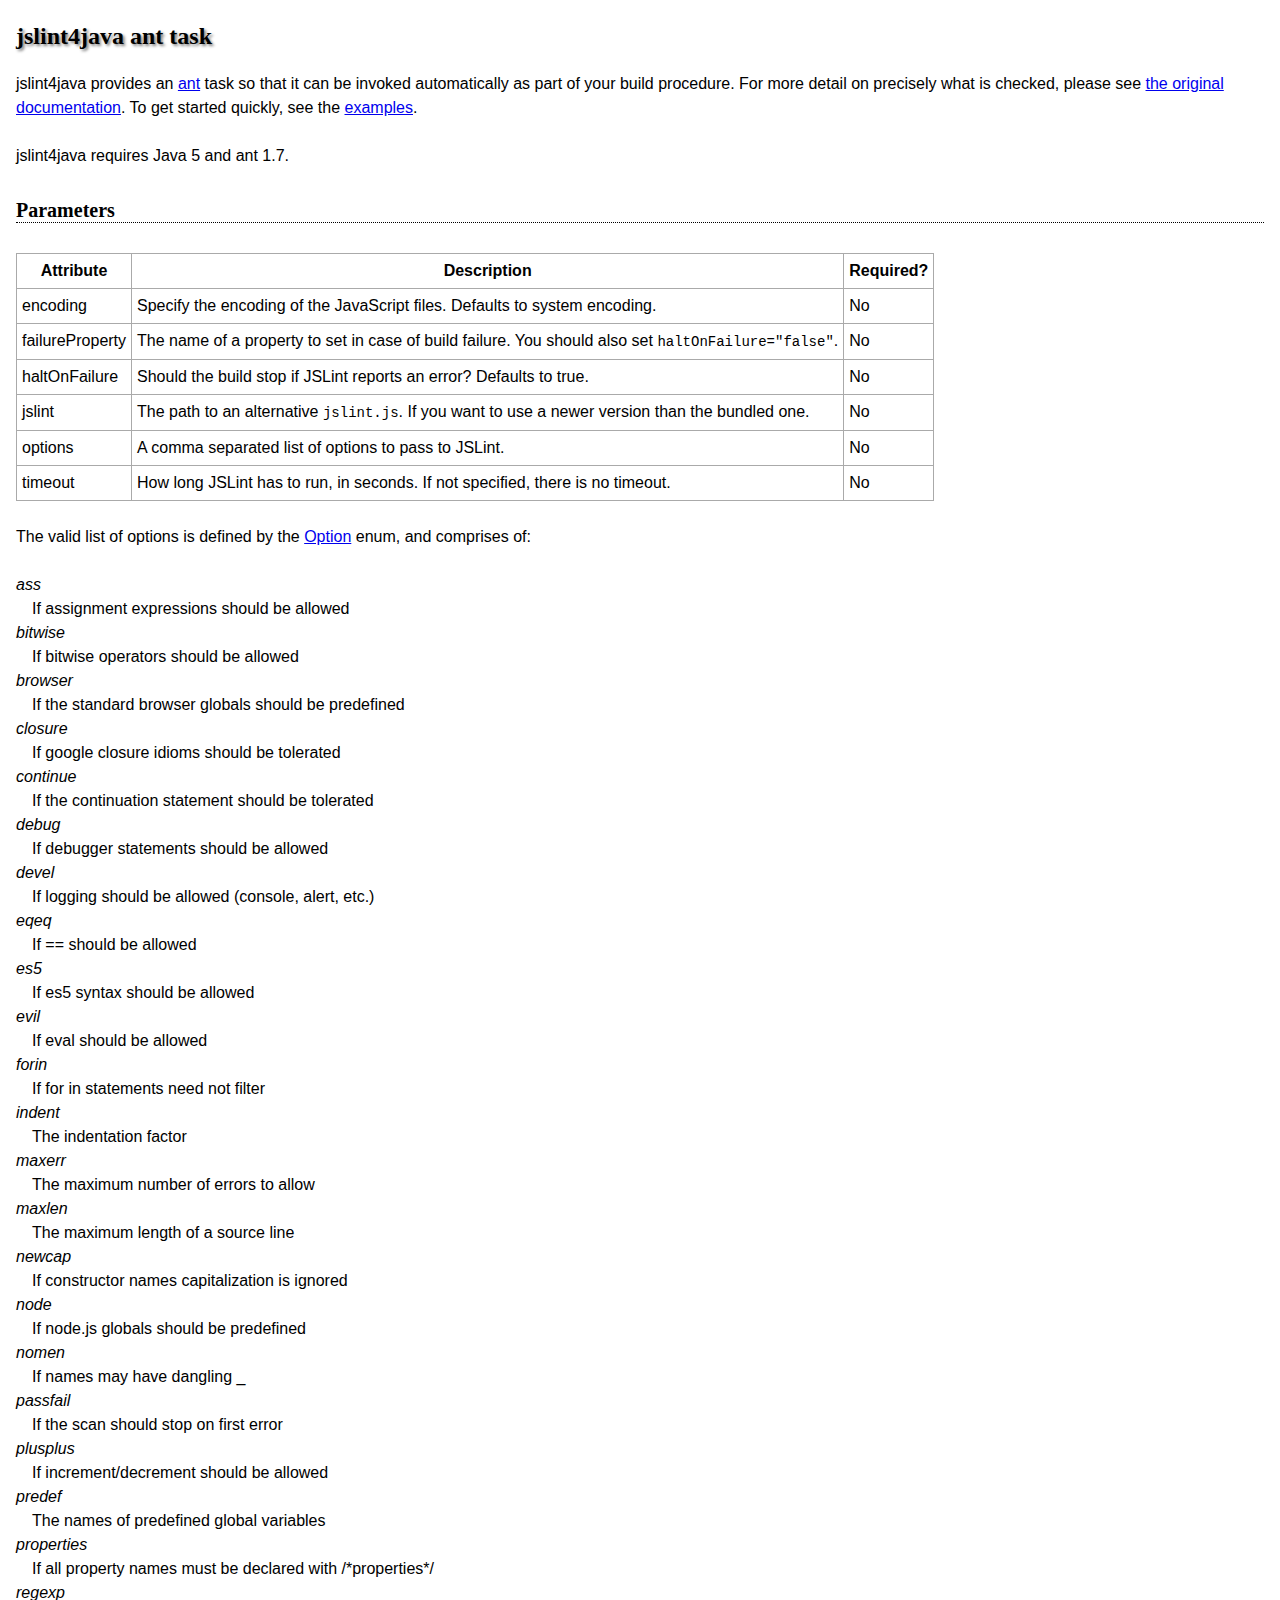
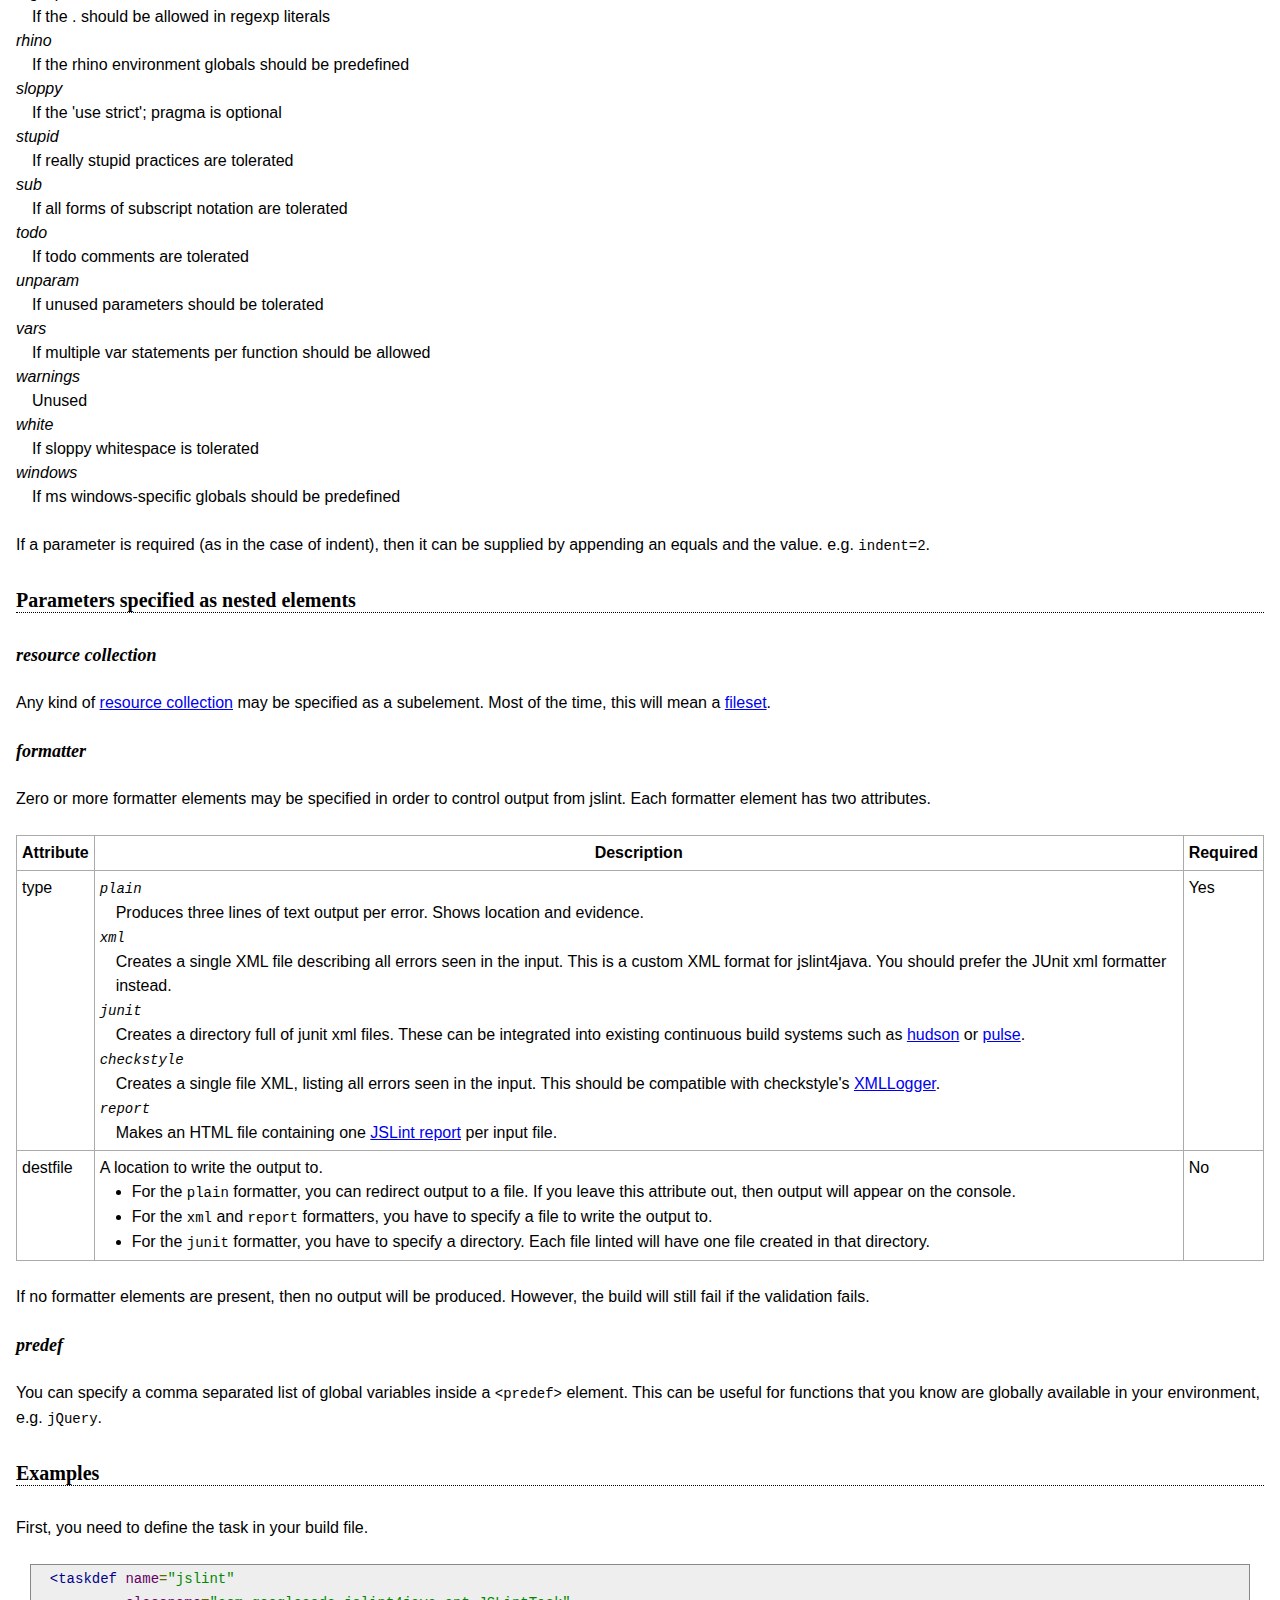
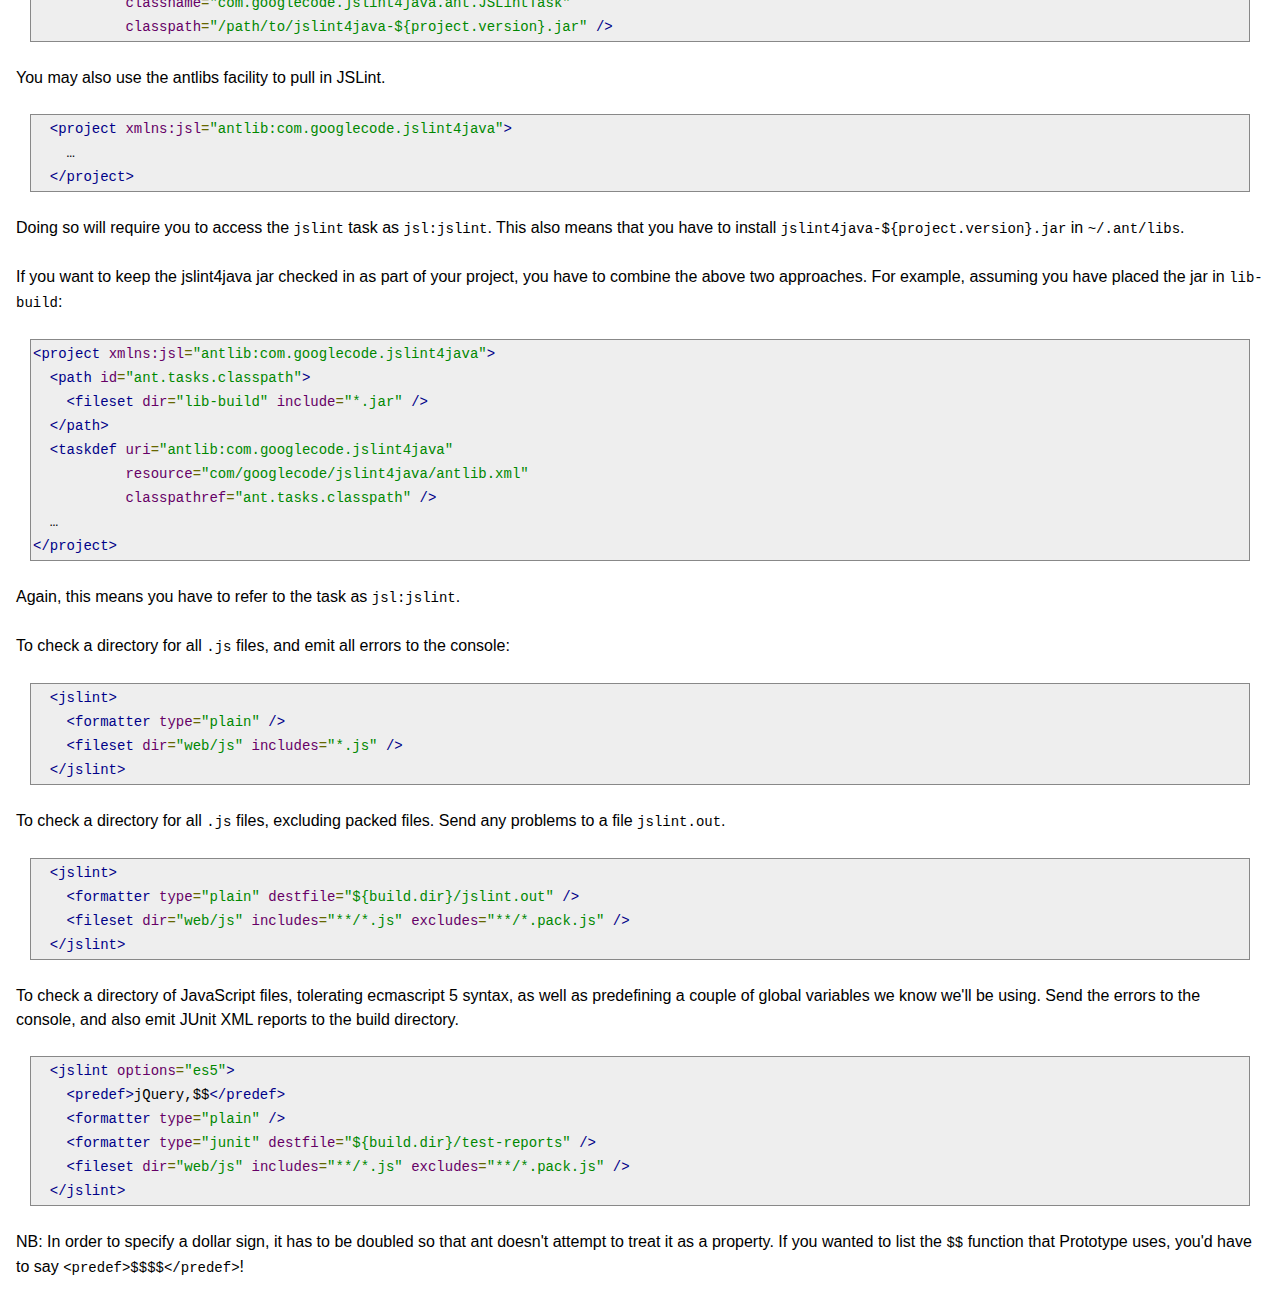
<file: jslint4java-2.0.5-src/jslint4java-2.0.5/jslint4java-docs/src/main/resources/ant.html>
<!DOCTYPE html>
<html>
  <head>
    <title>jslint4java ant task</title>
    <meta http-equiv="Content-Type" content="text/html; charset=UTF-8">
    <link href="jslint4java.css" type="text/css" rel="stylesheet" />
    <link href="prettify.css" type="text/css" rel="stylesheet" />
    <script type="text/javascript" src="prettify.js"></script>
  </head>
  <body>
    <h1>jslint4java ant task</h1>
    <p>
      jslint4java provides an <a href="http://ant.apache.org/">ant</a> task so
      that it can be invoked automatically as part of your build procedure.  For
      more detail on precisely what is checked, please see
      <a href="http://jslint.com/lint.html">the original documentation</a>.
      To get started quickly, see the <a href="#examples">examples</a>.
    </p>

    <p>jslint4java requires Java 5 and ant 1.7.</p>

    <h2 id="parameters">Parameters</h2>
    <table>
      <tr>
        <th> Attribute </th>
        <th> Description</th>
        <th> Required? </th>
      </tr>
      <tr>
        <td> encoding </td>
        <td> Specify the encoding of the JavaScript files. Defaults to system encoding. </td>
        <td> No </td>
      </tr>
      <tr>
        <td> failureProperty </td>
        <td> The name of a property to set in case of build failure.   You should also set <code>haltOnFailure="false"</code>. </td>
        <td> No </td>
      </tr>
      <tr>
        <td> haltOnFailure </td>
        <td> Should the build stop if JSLint reports an error?  Defaults to true. </td>
        <td> No </td>
      </tr>
      <tr>
        <td> jslint </td>
        <td> The path to an alternative <code>jslint.js</code>.  If you want to use a newer version than the bundled one. </td>
        <td> No </td>
      </tr>
      <tr>
        <td> options </td>
        <td> A comma separated list of options to pass to JSLint. </td>
        <td> No </td>
      </tr>
      <tr>
        <td> timeout </td>
        <td> How long JSLint has to run, in seconds.  If not specified, there is no timeout. </td>
        <td> No </td>
      </tr>
    </table>
    <p>
      The valid list of options is defined by the
      <a href="apidocs/com/googlecode/jslint4java/Option.html">Option</a> enum,
      and comprises of:
    </p>
    <dl>
<!-- // BEGIN-OPTIONS -->
    <dt>ass <dd>If assignment expressions should be allowed
    <dt>bitwise <dd>If bitwise operators should be allowed
    <dt>browser <dd>If the standard browser globals should be predefined
    <dt>closure <dd>If google closure idioms should be tolerated
    <dt>continue <dd>If the continuation statement should be tolerated
    <dt>debug <dd>If debugger statements should be allowed
    <dt>devel <dd>If logging should be allowed (console, alert, etc.)
    <dt>eqeq <dd>If == should be allowed
    <dt>es5 <dd>If es5 syntax should be allowed
    <dt>evil <dd>If eval should be allowed
    <dt>forin <dd>If for in statements need not filter
    <dt>indent <dd>The indentation factor
    <dt>maxerr <dd>The maximum number of errors to allow
    <dt>maxlen <dd>The maximum length of a source line
    <dt>newcap <dd>If constructor names capitalization is ignored
    <dt>node <dd>If node.js globals should be predefined
    <dt>nomen <dd>If names may have dangling _
    <dt>passfail <dd>If the scan should stop on first error
    <dt>plusplus <dd>If increment/decrement should be allowed
    <dt>predef <dd>The names of predefined global variables
    <dt>properties <dd>If all property names must be declared with /*properties*/
    <dt>regexp <dd>If the . should be allowed in regexp literals
    <dt>rhino <dd>If the rhino environment globals should be predefined
    <dt>sloppy <dd>If the 'use strict'; pragma is optional
    <dt>stupid <dd>If really stupid practices are tolerated
    <dt>sub <dd>If all forms of subscript notation are tolerated
    <dt>todo <dd>If todo comments are tolerated
    <dt>unparam <dd>If unused parameters should be tolerated
    <dt>vars <dd>If multiple var statements per function should be allowed
    <dt>warnings <dd>Unused
    <dt>white <dd>If sloppy whitespace is tolerated
    <dt>windows <dd>If ms windows-specific globals should be predefined
<!-- // END-OPTIONS -->

    </dl>

    <p>
      If a parameter is required (as in the case of <em>indent</em>), then it can
      be supplied by appending an equals and the value.  e.g. <code>indent=2</code>.
    </p>

    <h2 id="Parameters_specified_as_nested_elements">Parameters specified as nested elements</h2>

    <h3 id="resource-collection">resource collection</h3>

    <p>
      Any kind of
      <a href="http://ant.apache.org/manual/Types/resources.html#collection">resource collection</a>
      may be specified as a subelement.  Most of the time, this will mean a
      <a href="http://ant.apache.org/manual/Types/fileset.html">fileset</a>.
    </p>

    <h3 id="formatter">formatter</h3>

    <p>
      Zero or more formatter elements may be specified in order to control
      output from jslint.  Each formatter element has two attributes.
    </p>

    <table>
      <tr>
        <th>Attribute</th>
        <th>Description</th>
        <th>Required</th>
      </tr>
      <tr>
        <td> type </td>
        <td>
          <dl>
            <dt><code>plain</code></dt>
            <dd>Produces three lines of text output per error.  Shows location and evidence.</dd>
            <dt><code>xml</code></dt>
            <dd>Creates a single XML file describing all errors seen in the input.  This is a custom XML format for jslint4java.  You should prefer the JUnit xml formatter instead.</dd>
            <dt><code>junit</code></dt>
            <dd>Creates a directory full of junit xml files.  These can be integrated into existing continuous build systems such as <a href="http://hudson-ci.org/">hudson</a> or <a href="http://zutubi.com/products/pulse/">pulse</a>.</dd>
            <dt><code>checkstyle</code></dt>
            <dd>Creates a single file XML, listing all errors seen in the input.  This should be compatible with checkstyle's <a href="http://checkstyle.hg.sourceforge.net/hgweb/checkstyle/checkstyle/file/623dba645830/src/checkstyle/com/puppycrawl/tools/checkstyle/XMLLogger.java">XMLLogger</a>.</dd>
            <dt><code>report</code></dt>
            <dd>Makes an HTML file containing one <a href="http://www.jslint.com/lint.html#report">JSLint report</a> per input file.</dd>
          </dl>
        </td>
        <td> Yes </td>
      </tr>
      <tr>
        <td> destfile </td>
        <td> A location to write the output to.
          <ul>
            <li>For the <code>plain</code> formatter, you can redirect output to a file.  If you leave this attribute out, then output will appear on the console.</li>
            <li>For the <code>xml</code> and <code>report</code> formatters, you have to specify a file to write the output to.</li>
            <li>For the <code>junit</code> formatter, you have to specify a directory.  Each file linted will have one file created in that directory.</li>
          </ul>
        </td>
        <td> No </td>
      </tr>
    </table>

    <p>
      If no formatter elements are present, then no output will be produced.
      However, the build will still fail if the validation fails.
    </p>

    <h3 id="predef">predef</h3>

    <p>
      You can specify a comma separated list of global variables inside a
      <code>&lt;predef&gt;</code> element.  This can be useful for functions
      that you know are globally available in your environment, e.g.
      <code>jQuery</code>.
    </p>

    <h2 id="examples">Examples</h2>

    <p>
      First, you need to define the task in your build file.
    </p>

    <pre class="prettyprint" id="example-taskdef">  &lt;taskdef name="jslint"
           classname="com.googlecode.jslint4java.ant.JSLintTask"
           classpath="/path/to/jslint4java-${project.version}.jar" /&gt;</pre>

    <p>
      You may also use the antlibs facility to pull in JSLint.
    </p>

    <pre class="prettyprint" id="example-xmlns">  &lt;project xmlns:jsl="antlib:com.googlecode.jslint4java"&gt;
    …
  &lt;/project&gt;</pre>

    <p>
      Doing so will require you to access the <code>jslint</code> task as
      <code>jsl:jslint</code>.  This also means that you have to install
      <code>jslint4java-${project.version}.jar</code> in
      <code>~/.ant/libs</code>.
    </p>

    <p>
      If you want to keep the jslint4java jar checked in as part of your
      project, you have to combine the above two approaches. For example,
      assuming you have placed the jar in <code>lib-build</code>:
    </p>

    <pre class="prettyprint" id="example-checkedin">&lt;project xmlns:jsl=&quot;antlib:com.googlecode.jslint4java&quot;&gt;
  &lt;path id=&quot;ant.tasks.classpath&quot;&gt;
    &lt;fileset dir=&quot;lib-build&quot; include=&quot;*.jar&quot; /&gt;
  &lt;/path&gt;
  &lt;taskdef uri=&quot;antlib:com.googlecode.jslint4java&quot;
           resource=&quot;com/googlecode/jslint4java/antlib.xml&quot;
           classpathref=&quot;ant.tasks.classpath&quot; /&gt;
  &hellip;
&lt;/project&gt;</pre>

    <p>
      Again, this means you have to refer to the task as <code>jsl:jslint</code>.
    </p>

    <p>
      To check a directory for all <code>.js</code> files, and emit all errors to
      the console:
    </p>

    <pre class="prettyprint" id="example-all-js">  &lt;jslint&gt;
    &lt;formatter type="plain" /&gt;
    &lt;fileset dir="web/js" includes="*.js" /&gt;
  &lt;/jslint&gt;</pre>

    <p>
      To check a directory for all <code>.js</code> files, excluding packed files.
      Send any problems to a file <code>jslint.out</code>.
    </p>

    <pre class="prettyprint" id="example-plain-file">  &lt;jslint&gt;
    &lt;formatter type="plain" destfile="${build.dir}/jslint.out" /&gt;
    &lt;fileset dir="web/js" includes="**/*.js" excludes="**/*.pack.js" /&gt;
  &lt;/jslint&gt;</pre>

    <p>
      To check a directory of JavaScript files, tolerating ecmascript 5 syntax,
      as well as predefining a couple of global variables we know we'll be
      using.

      Send the errors to the console, and also emit JUnit XML reports to the build
      directory.
    </p>

    <pre class="prettyprint" id="example-xml">  &lt;jslint options="es5"&gt;
    &lt;predef&gt;jQuery,$$&lt;/predef&gt;
    &lt;formatter type="plain" /&gt;
    &lt;formatter type="junit" destfile="${build.dir}/test-reports" /&gt;
    &lt;fileset dir="web/js" includes="**/*.js" excludes="**/*.pack.js" /&gt;
  &lt;/jslint&gt;</pre>

    <p>
      NB: In order to specify a dollar sign, it has to be doubled so that ant
      doesn't attempt to treat it as a property.  If you wanted to list the
      <code>$$</code> function that Prototype uses, you'd have to say
      <code>&lt;predef&gt;$$$$&lt;/predef&gt;</code>!
    </p>

    <script type="text/javascript">prettyPrint()</script>
  </body>
</html>
</file>
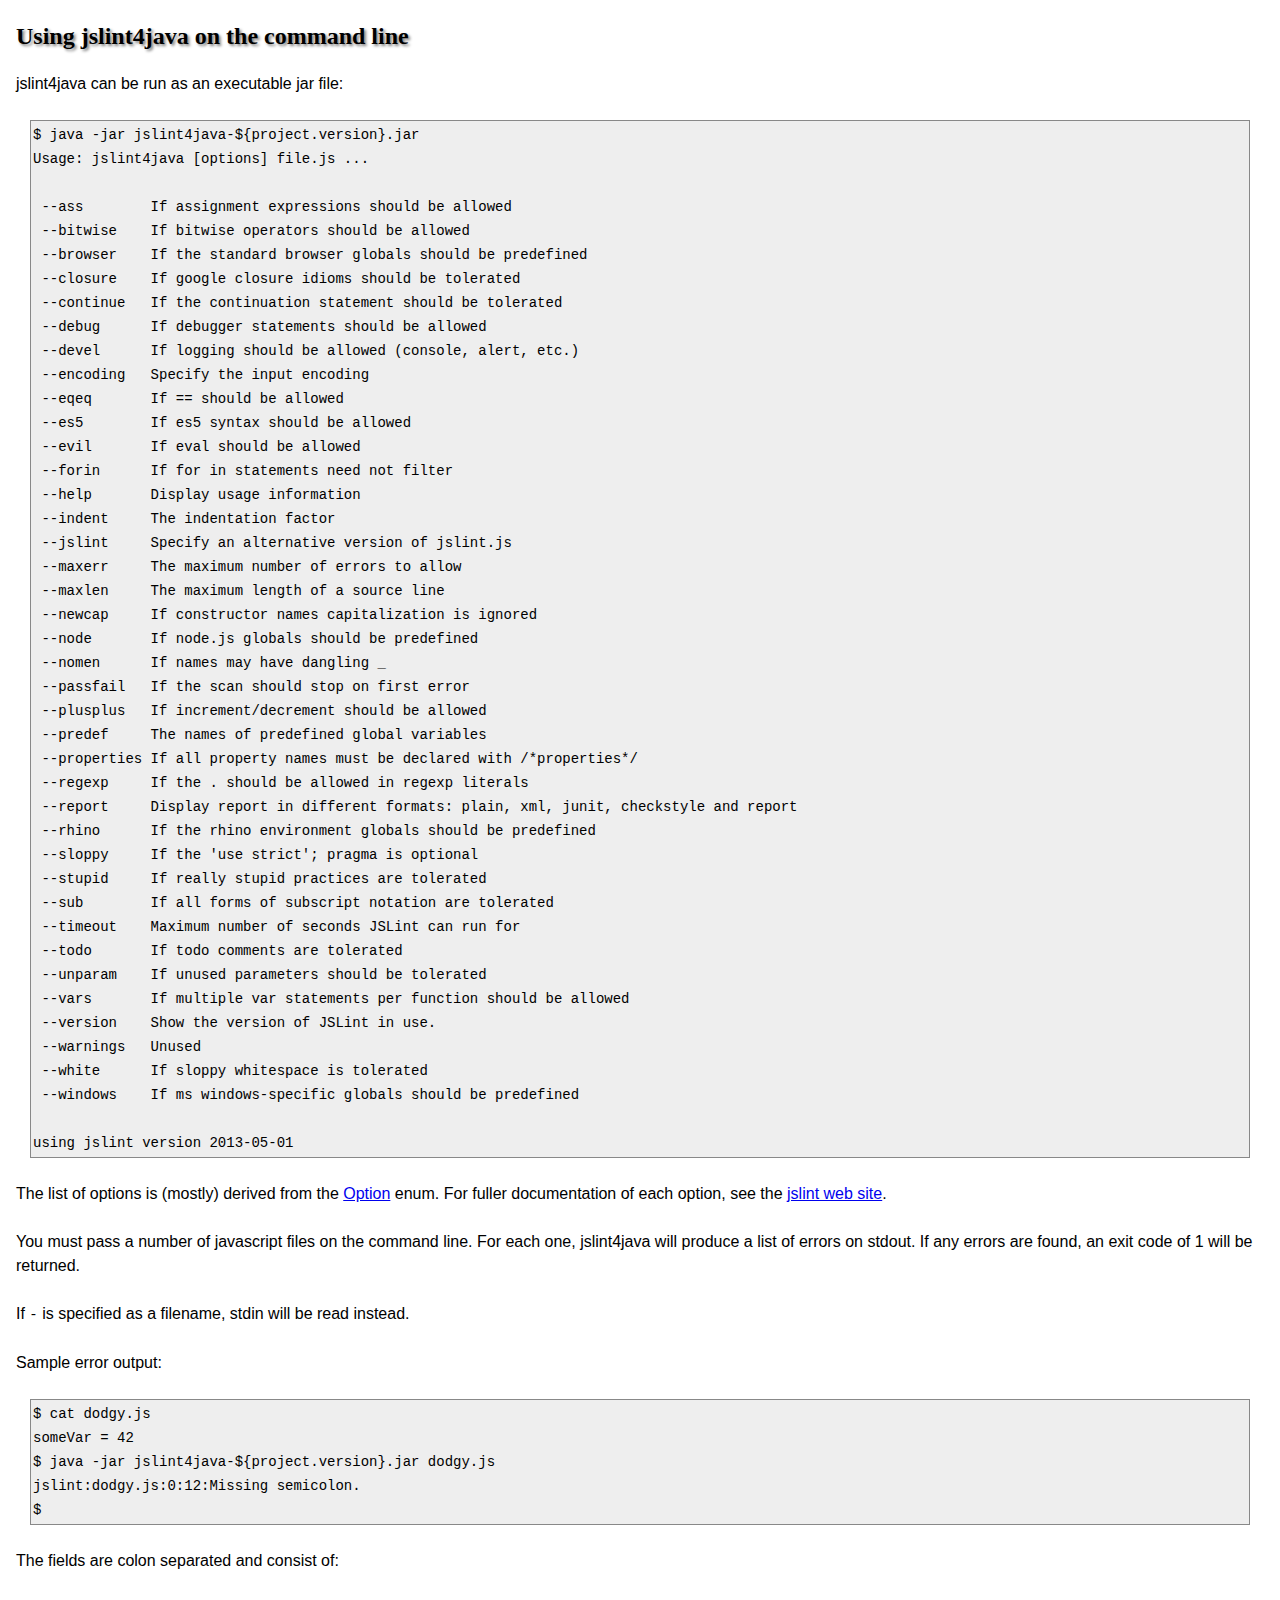
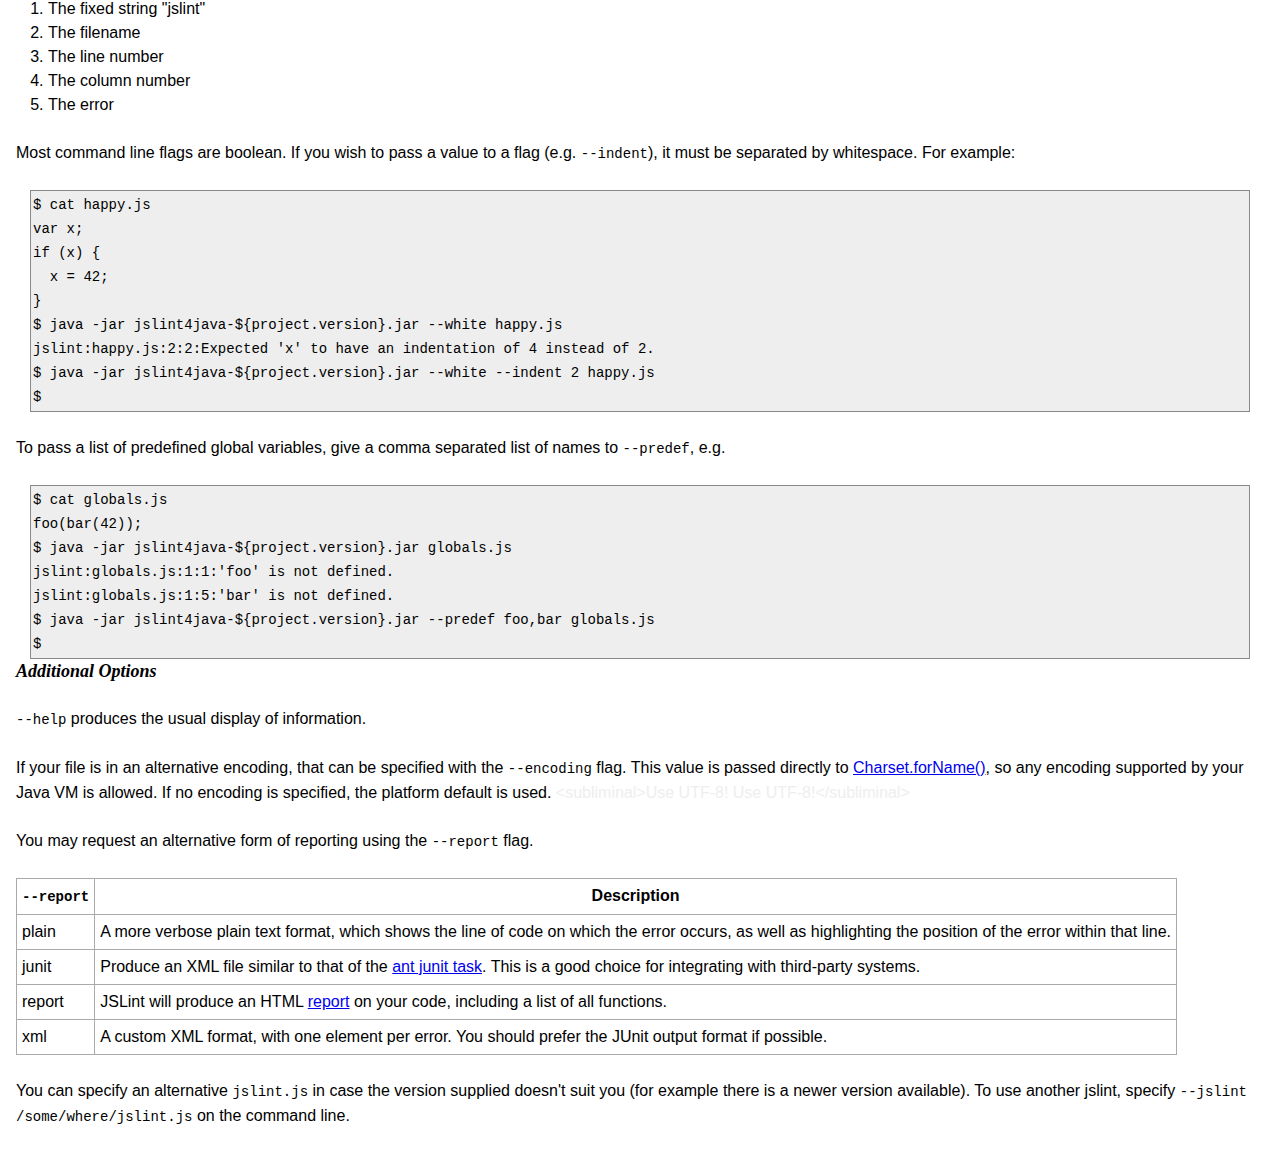
<file: jslint4java-2.0.5-src/jslint4java-2.0.5/jslint4java-docs/src/main/resources/cli.html>
<!DOCTYPE html>
<html>
  <head>
    <title>jslint4java command line usage</title>
    <meta http-equiv="Content-Type" content="text/html; charset=UTF-8">
    <link href="jslint4java.css" type="text/css" rel="stylesheet" />
    <link href="prettify.css" type="text/css" rel="stylesheet" />
    <script type="text/javascript" src="prettify.js"></script>
  </head>
  <body>
    <h1>Using jslint4java on the command line</h1>

    <p>jslint4java can be run as an executable jar file:</p>

    <pre class="prettyprint"><span class="nocode">$ java -jar jslint4java-${project.version}.jar
Usage: jslint4java [options] file.js ...

 --ass        If assignment expressions should be allowed
 --bitwise    If bitwise operators should be allowed
 --browser    If the standard browser globals should be predefined
 --closure    If google closure idioms should be tolerated
 --continue   If the continuation statement should be tolerated
 --debug      If debugger statements should be allowed
 --devel      If logging should be allowed (console, alert, etc.)
 --encoding   Specify the input encoding
 --eqeq       If == should be allowed
 --es5        If es5 syntax should be allowed
 --evil       If eval should be allowed
 --forin      If for in statements need not filter
 --help       Display usage information
 --indent     The indentation factor
 --jslint     Specify an alternative version of jslint.js
 --maxerr     The maximum number of errors to allow
 --maxlen     The maximum length of a source line
 --newcap     If constructor names capitalization is ignored
 --node       If node.js globals should be predefined
 --nomen      If names may have dangling _
 --passfail   If the scan should stop on first error
 --plusplus   If increment/decrement should be allowed
 --predef     The names of predefined global variables
 --properties If all property names must be declared with /*properties*/
 --regexp     If the . should be allowed in regexp literals
 --report     Display report in different formats: plain, xml, junit, checkstyle and report
 --rhino      If the rhino environment globals should be predefined
 --sloppy     If the 'use strict'; pragma is optional
 --stupid     If really stupid practices are tolerated
 --sub        If all forms of subscript notation are tolerated
 --timeout    Maximum number of seconds JSLint can run for
 --todo       If todo comments are tolerated
 --unparam    If unused parameters should be tolerated
 --vars       If multiple var statements per function should be allowed
 --version    Show the version of JSLint in use.
 --warnings   Unused
 --white      If sloppy whitespace is tolerated
 --windows    If ms windows-specific globals should be predefined

using jslint version 2013-05-01
</span></pre>

    <p>The list of options is (mostly) derived from the
      <a href="apidocs/com/googlecode/jslint4java/Option.html">Option</a> enum.  For fuller
      documentation of each option, see the
      <a href="http://www.jslint.com/lint.html">jslint web site</a>.</p>

    <p>You must pass a number of javascript files on the command line.  For each one,
      jslint4java will produce a list of errors on stdout.  If any errors are found,
      an exit code of 1 will be returned.</p>
      
    <p>If <code>-</code> is specified as a filename, stdin will be read instead.</p>
      
    <p>Sample error output:</p>

    <pre class="prettyprint"><span class="nocode">$ cat dodgy.js
someVar = 42
$ java -jar jslint4java-${project.version}.jar dodgy.js
jslint:dodgy.js:0:12:Missing semicolon.
$
</span></pre>

    <p>The fields are colon separated and consist of:</p>

    <ol>
      <li>The fixed string "jslint"</li>
      <li>The filename</li>
      <li>The line number</li>
      <li>The column number</li>
      <li>The error</li>
    </ol>

    <p>Most command line flags are boolean.  If you wish to pass a value to a flag
      (e.g. <code>--indent</code>), it must be separated by whitespace.  For example:</p>

      <pre class="prettyprint"><span class="nocode">$ cat happy.js
var x;
if (x) {
  x = 42;
}
$ java -jar jslint4java-${project.version}.jar --white happy.js
jslint:happy.js:2:2:Expected 'x' to have an indentation of 4 instead of 2.
$ java -jar jslint4java-${project.version}.jar --white --indent 2 happy.js
$
</span></pre>

    <p>
      To pass a list of predefined global variables, give a comma separated
      list of names to <code>--predef</code>, e.g.
    </p>

    <pre class="prettyprint"><span class="nocode">$ cat globals.js
foo(bar(42));
$ java -jar jslint4java-${project.version}.jar globals.js
jslint:globals.js:1:1:'foo' is not defined.
jslint:globals.js:1:5:'bar' is not defined.
$ java -jar jslint4java-${project.version}.jar --predef foo,bar globals.js
$
</span></pre>

    <h3 id="options">Additional Options</h3>

    <p id="option-help">
      <code>--help</code> produces the usual display of information.
    </p>

    <p id="option-encoding">
      If your file is in an alternative encoding, that can be specified
      with the <code>--encoding</code> flag.  This value is passed directly
      to <a href="http://download.oracle.com/docs/cd/E17409_01/javase/6/docs/api/java/nio/charset/Charset.html#forName(java.lang.String)">Charset.forName()</a>,
      so any encoding supported by your Java VM is allowed.  If no encoding
      is specified, the platform default is used.
      <span style="color:#eee">
        &lt;subliminal&gt;Use UTF-8!  Use UTF-8!&lt;/subliminal&gt;
      </span>
    </p>

    <p id="option-report">
      You may request an alternative form of reporting using the
      <code>--report</code> flag.
    </p>

    <table>
      <tr>
        <th><code class="nobreak">--report</code></th>
        <th>Description</th>
      </tr>
      <tr>
        <td>plain</td>
        <td>
          A more verbose plain text format, which shows the line of code on
          which the error occurs, as well as highlighting the position of the
          error within that line.
        </td>
      </tr>
      <tr>
        <td>junit</td>
        <td>
          Produce an XML file similar to that of the
          <a href="http://ant.apache.org/manual/Tasks/junit.html">ant junit task</a>.
          This is a good choice for integrating with third-party systems.
        </td>
      </tr>
      <tr>
        <td>report</td>
        <td>
          JSLint will produce an HTML
          <a href="http://www.jslint.com/lint.html#report">report</a> on your
          code, including a list of all functions.
        </td>
      </tr>
      <tr>
        <td>xml</td>
        <td>
          A custom XML format, with one element per error.  You should prefer
          the JUnit output format if possible.
        </td>
      </tr>
    </table>

    <p id="option-jslint">
      You can specify an alternative <code>jslint.js</code> in case the version
      supplied doesn't suit you (for example there is a newer version available).
      To use another jslint, specify <code>--jslint /some/where/jslint.js</code>
      on the command line.
    </p>

    <script type="text/javascript">prettyPrint()</script>
  </body>
</html>
</file>
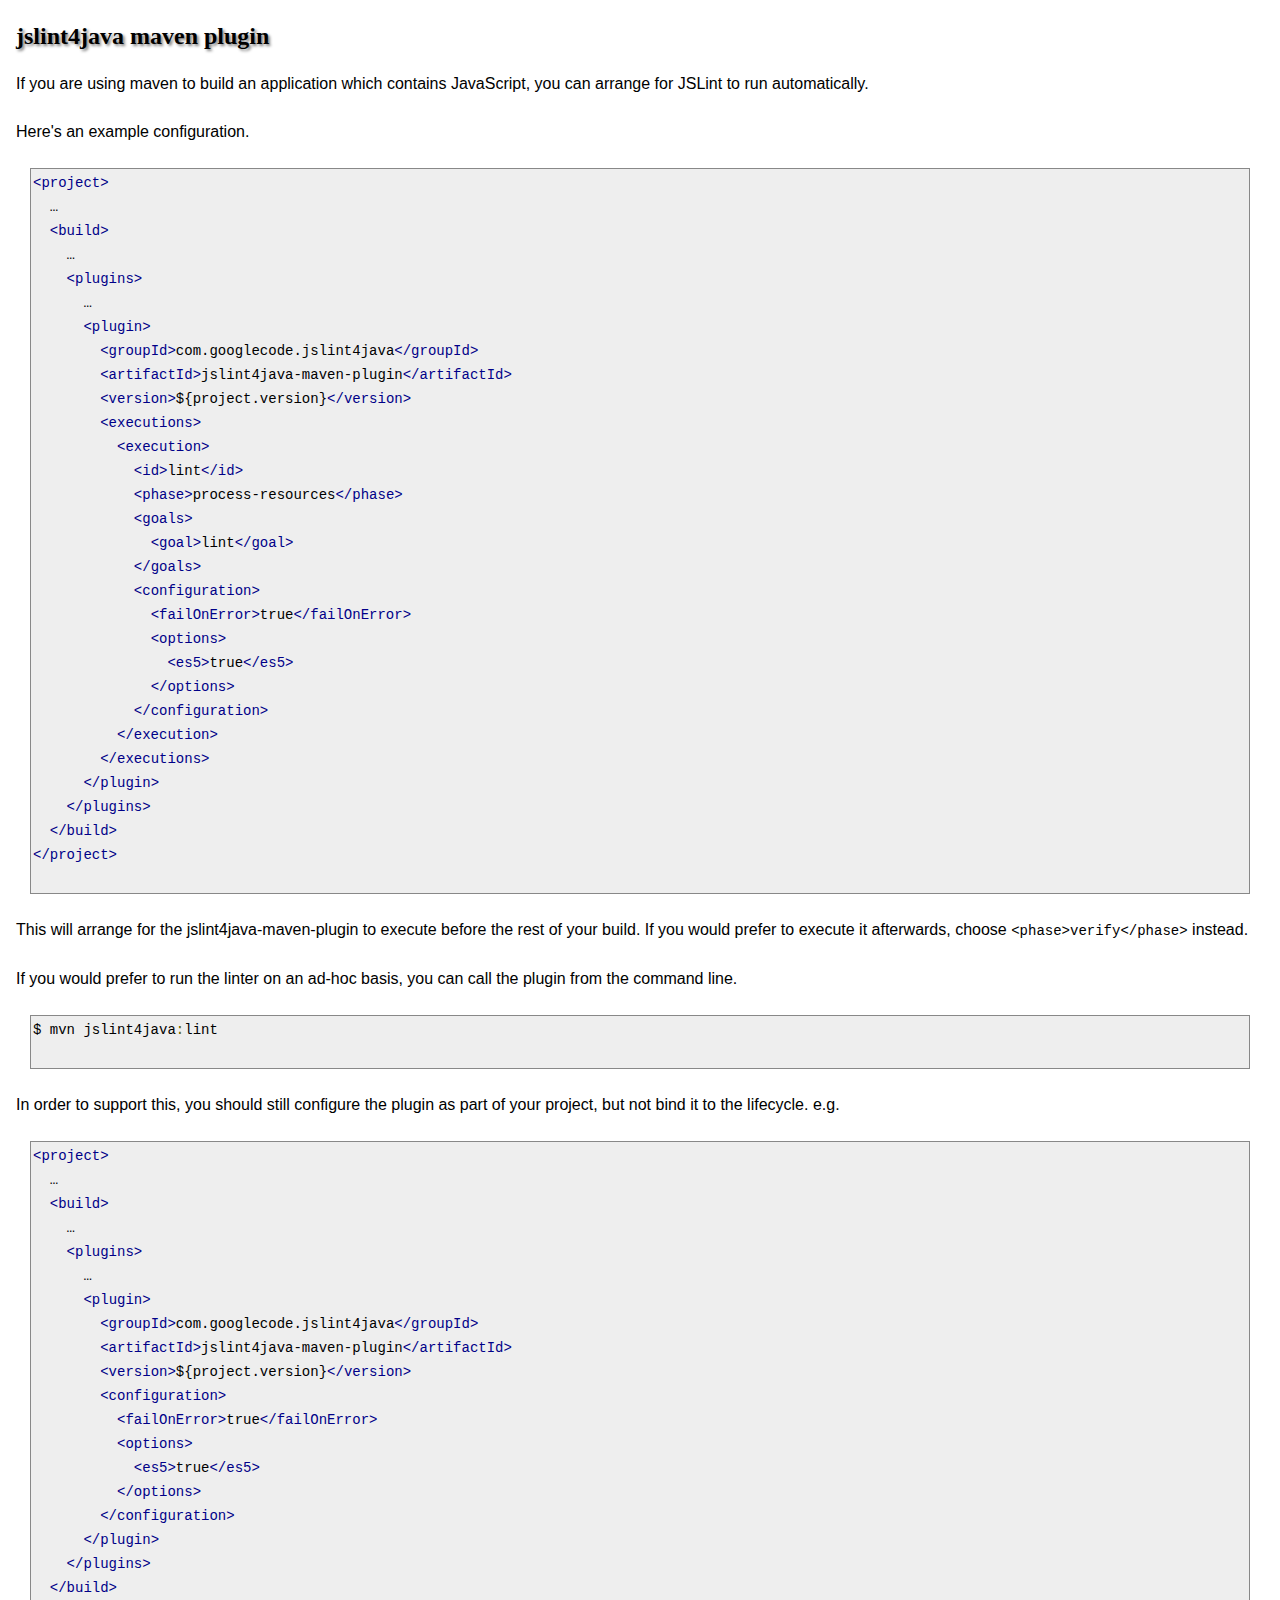
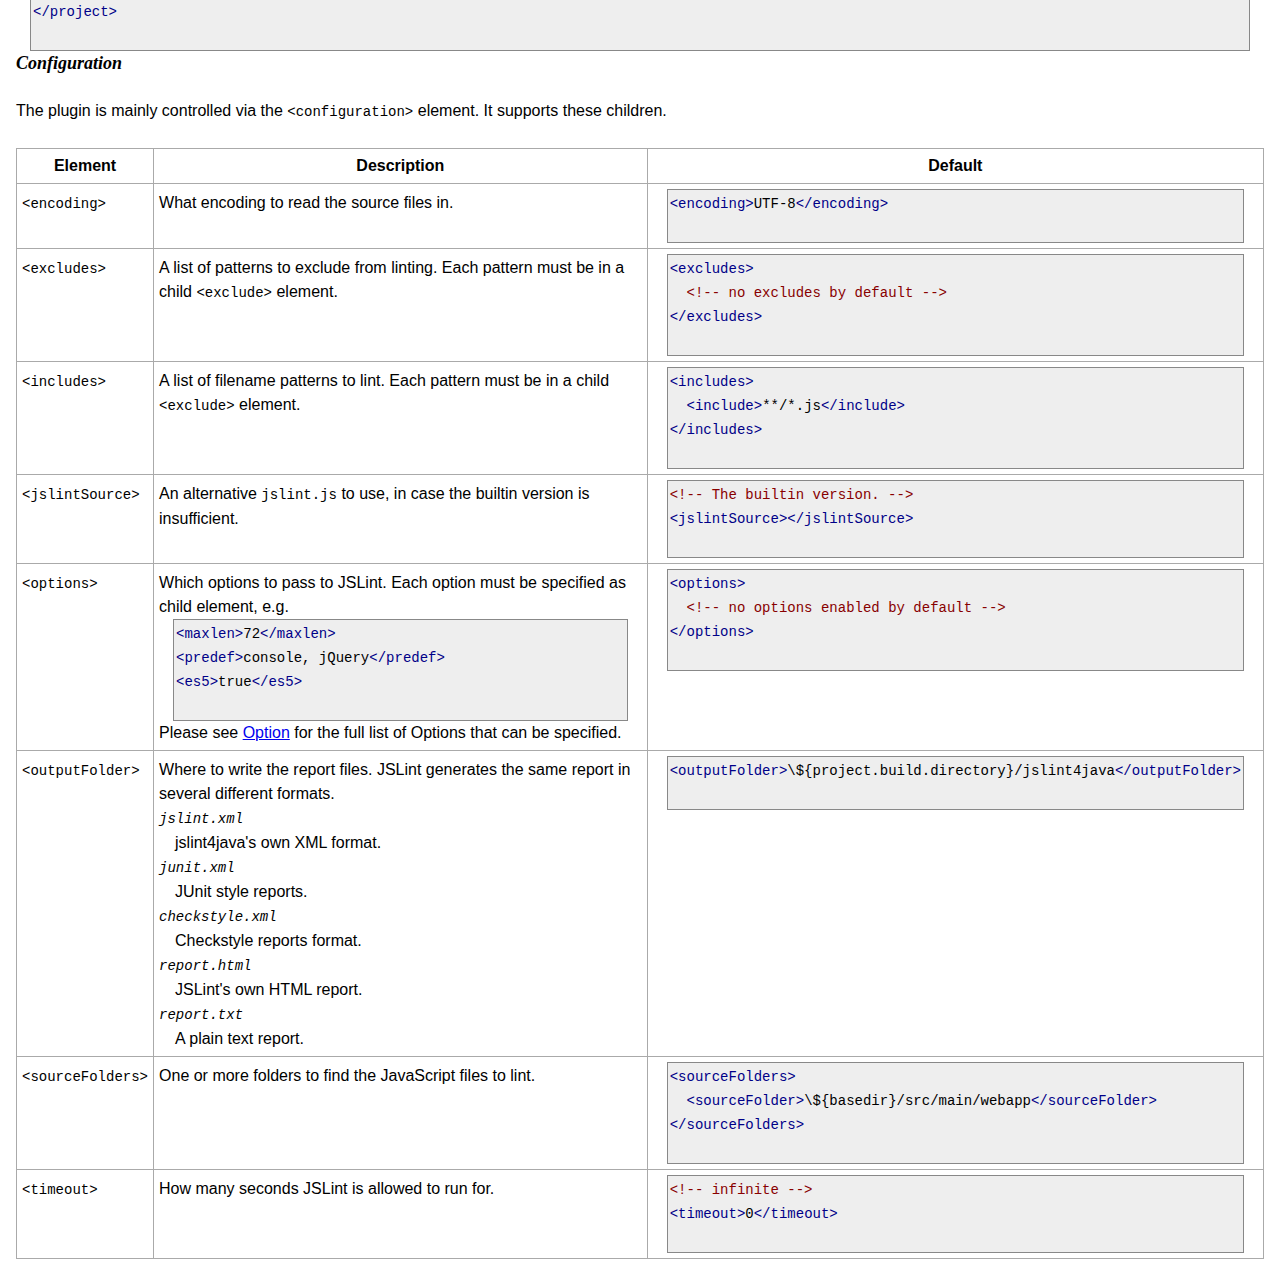
<file: jslint4java-2.0.5-src/jslint4java-2.0.5/jslint4java-docs/src/main/resources/maven.html>
<!DOCTYPE html>
<html>
  <head>
    <title>jslint4java maven plugin</title>
    <meta http-equiv="Content-Type" content="text/html; charset=UTF-8">
    <link href="jslint4java.css" type="text/css" rel="stylesheet" />
    <link href="prettify.css" type="text/css" rel="stylesheet" />
    <script type="text/javascript" src="prettify.js"></script>
  </head>
  <body>
    <h1>jslint4java maven plugin</h1>

    <p>
      If you are using maven to build an application which contains
      JavaScript, you can arrange for JSLint to run automatically.
    </p>

    <p>Here's an example configuration.</p>

    <pre class="prettyprint">
&lt;project&gt;
  …
  &lt;build&gt;
    …
    &lt;plugins&gt;
      …
      &lt;plugin&gt;
        &lt;groupId&gt;com.googlecode.jslint4java&lt;/groupId&gt;
        &lt;artifactId&gt;jslint4java-maven-plugin&lt;/artifactId&gt;
        &lt;version&gt;${project.version}&lt;/version&gt;
        &lt;executions&gt;
          &lt;execution&gt;
            &lt;id&gt;lint&lt;/id&gt;
            &lt;phase&gt;process-resources&lt;/phase&gt;
            &lt;goals&gt;
              &lt;goal&gt;lint&lt;/goal&gt;
            &lt;/goals&gt;
            &lt;configuration&gt;
              &lt;failOnError&gt;true&lt;/failOnError&gt;
              &lt;options&gt;
                &lt;es5&gt;true&lt;/es5&gt;
              &lt;/options&gt;
            &lt;/configuration&gt;
          &lt;/execution&gt;
        &lt;/executions&gt;
      &lt;/plugin&gt;
    &lt;/plugins&gt;
  &lt;/build&gt;
&lt;/project&gt;
    </pre>

    <p>
      This will arrange for the jslint4java-maven-plugin to execute before
      the rest of your build.  If you would prefer to execute it afterwards,
      choose <code>&lt;phase&gt;verify&lt;/phase&gt;</code> instead.
    </p>

    <p>
      If you would prefer to run the linter on an ad-hoc basis, you can
      call the plugin from the command line.
    </p>

    <pre class="prettyprint">
$ mvn jslint4java:lint
    </pre>

    <p>
      In order to support this, you should still configure the plugin as part
      of your project, but not bind it to the lifecycle.  e.g.
    </p>

    <pre class="prettyprint">
&lt;project&gt;
  &hellip;
  &lt;build&gt;
    &hellip;
    &lt;plugins&gt;
      &hellip;
      &lt;plugin&gt;
        &lt;groupId&gt;com.googlecode.jslint4java&lt;/groupId&gt;
        &lt;artifactId&gt;jslint4java-maven-plugin&lt;/artifactId&gt;
        &lt;version&gt;${project.version}&lt;/version&gt;
        &lt;configuration&gt;
          &lt;failOnError&gt;true&lt;/failOnError&gt;
          &lt;options&gt;
            &lt;es5&gt;true&lt;/es5&gt;
          &lt;/options&gt;
        &lt;/configuration&gt;
      &lt;/plugin&gt;
    &lt;/plugins&gt;
  &lt;/build&gt;
&lt;/project&gt;
    </pre>

    <h3 id="configuration">Configuration</h3>

    <p>
      The plugin is mainly controlled via the
      <code>&lt;configuration&gt;</code> element.
      It supports these children.
    </p>

    <table>
      <tr>
        <th>Element</th>
        <th>Description</th>
        <th>Default</th>
      </tr>

      <tr>
        <td><code>&lt;encoding&gt;</code></td>
        <td>What encoding to read the source files in.</td>
        <td>
          <pre class="prettyprint">
&lt;encoding&gt;UTF-8&lt;/encoding&gt;
          </pre>
        </td>
      </tr>

      <tr>
        <td><code>&lt;excludes&gt;</code></td>
        <td>A list of patterns to exclude from linting.  Each pattern must be in a child <code>&lt;exclude&gt;</code> element.</td>
        <td>
          <pre class="prettyprint">
&lt;excludes&gt;
  &lt;!-- no excludes by default --&gt;
&lt;/excludes&gt;
          </pre>
        </td>
      </tr>

      <tr>
        <td><code>&lt;includes&gt;</code></td>
        <td>A list of filename patterns to lint.  Each pattern must be in a child <code>&lt;exclude&gt;</code> element.</td>
        <td>
          <pre class="prettyprint">
&lt;includes&gt;
  &lt;include&gt;**/*.js&lt;/include&gt;
&lt;/includes&gt;
          </pre>
        </td>
      </tr>

      <tr>
        <td><code>&lt;jslintSource&gt;</code></td>
        <td>An alternative <code>jslint.js</code> to use, in case the builtin version is insufficient.</td>
        <td>
          <pre class="prettyprint">
&lt;!-- The builtin version. --&gt;
&lt;jslintSource&gt;&lt;/jslintSource&gt;
          </pre>
        </td>
      </tr>

      <tr>
        <td><code>&lt;options&gt;</code></td>
        <td>
          Which options to pass to JSLint.  Each option must be specified as
          child element, e.g.
          <pre class="prettyprint">
&lt;maxlen&gt;72&lt;/maxlen&gt;
&lt;predef&gt;console, jQuery&lt;/predef&gt;
&lt;es5&gt;true&lt;/es5&gt;
          </pre>
          Please see
          <a href="apidocs/com/googlecode/jslint4java/Option.html">Option</a>
          for the full list of Options that can be specified.
        </td>
        <td>
          <pre class="prettyprint">
&lt;options&gt;
  &lt;!-- no options enabled by default --&gt;
&lt;/options&gt;
          </pre>
        </td>
      </tr>

      <tr>
        <td><code>&lt;outputFolder&gt;</code></td>
        <td>Where to write the report files.  JSLint generates the same report in several
        different formats.
        <dl>
        <dt><code>jslint.xml</code><dd>jslint4java's own XML format.
        <dt><code>junit.xml</code><dd>JUnit style reports.
        <dt><code>checkstyle.xml</code><dd>Checkstyle reports format.
        <dt><code>report.html</code><dd>JSLint's own HTML report.
        <dt><code>report.txt</code><dd>A plain text report.
        </dl>
        </td>
        <td>
          <pre class="prettyprint">
&lt;outputFolder&gt;\${project.build.directory}/jslint4java&lt;/outputFolder&gt;
          </pre>
        </td>
      </tr>

      <tr>
        <td><code>&lt;sourceFolders&gt;</code></td>
        <td>One or more folders to find the JavaScript files to lint.</td>
        <td>
          <pre class="prettyprint">
&lt;sourceFolders&gt;
  &lt;sourceFolder&gt;\${basedir}/src/main/webapp&lt;/sourceFolder&gt;
&lt;/sourceFolders&gt;
          </pre>
        </td>
      </tr>

      <tr>
        <td><code>&lt;timeout&gt;</code></td>
        <td>How many seconds JSLint is allowed to run for.</td>
        <td>
          <pre class="prettyprint">
&lt;!-- infinite --&gt;
&lt;timeout&gt;0&lt;/timeout&gt;
          </pre>
        </td>
      </tr>

    </table>

    <script type="text/javascript">prettyPrint()</script>
  </body>
</html>
</file>
<file: spa/css/TemplateCSS/default.css>
html, body
{
	height: 100%;
}

body
{
	margin: 0px;
	padding: 0px;
	background: #1B9772;
	font-family: 'Source Sans Pro', sans-serif;
	font-size: 11pt;
	font-weight: 300;
	color: #6c6c6c
}

h1, h2, h3
{
	margin: 0;
	padding: 0;
	font-weight: 600;
	color: #454445;
}

p, ol, ul
{
	margin-top: 0;
}

ol, ul
{
	padding: 0;
	list-style: none;
}

p
{
	line-height: 180%;
}

strong
{
}

a
{
	color: #2C383B;
}

a:hover
{
	text-decoration: none;
}

.container
{
	margin: 0px auto;
	width: 1200px;
}

/*********************************************************************************/
/* Image Style                                                                   */
/*********************************************************************************/

	.image
{
	display: inline-block;
}

.image img
{
	display: block;
	width: 100%;
}

.image-full
{
	display: block;
	width: 100%;
	margin: 0 0 2em 0;
}

.image-left
{
	float: left;
	margin: 0 2em 2em 0;
}

.image-centered
{
	display: block;
	margin: 0 0 2em 0;
}

.image-centered img
{
	margin: 0 auto;
	width: auto;
}

/*********************************************************************************/
/* List Styles                                                                   */
/*********************************************************************************/

	ul.style1
{
	margin: 0;
	padding: 0em 0em 0em 0em;
	overflow: hidden;
	list-style: none;
	color: #6c6c6c
}

ul.style1 li
{
	overflow: hidden;
	display: block;
	padding: 2.80em 0em;
	border-top: 1px solid #D1CFCE;
}

ul.style1 li:first-child
{
	padding-top: 0;
	border-top: none;
}

ul.style1 .image-left
{
	margin-bottom: 0;
}

ul.style1 h3
{
	padding: 1.2em 0em 1em 0em;
	letter-spacing: 0.10em;
	text-transform: uppercase;
	font-size: 1.2em;
	font-weight: 600;
	color: #454445;
}

ul.style1 a
{
	text-decoration: none;
	color: #525252;
}

ul.style1 a:hover
{
	text-decoration: underline;
	color: #525252;
}

ul.style2
{
	margin: 0;
	padding-top: 1em;
	list-style: none;
}

ul.style2 li
{
	border-top: solid 1px #E5E5E5;
	padding: 0.80em 0 0.80em 0;
	font-family: 0.80em;
}

ul.style2 li:before
{
	display: inline-block;
	padding: 4px;
	background: #DB3256;
}

ul.style2 a
{
	display: inline-block;
	margin-left: 1em;
}

ul.style2 li:first-child
{
	border-top: 0;
	padding-top: 0;
}

ul.style2 .icon
{
	color: #FFF;
}

ul.style3
{
	margin: 0;
	padding-top: 1em;
	list-style: none;
}

ul.style3 li
{
	border-top: solid 1px rgba(255,255,255,.2);
	padding: 1em 0 1em 0;
	font-family: 0.80em;
}

ul.style3 li:before
{
	display: inline-block;
	padding: 4px;
	background: #FFF;
}

ul.style3 a
{
	display: inline-block;
	margin-left: 1em;
	font-size: 1em !important;
	color: #FFF;
}

ul.style3 li:first-child
{
	border-top: 0;
	padding-top: 0;
}

ul.style3 .icon
{
	color: #DB3256;
}

/*********************************************************************************/
/* Social Icon Styles                                                            */
/*********************************************************************************/

	ul.contact
{
	margin: 0;
	padding: 2em 0em 0em 0em;
	list-style: none;
}

ul.contact li
{
	display: inline-block;
	padding: 0em 0.30em;
	font-size: 1em;
}

ul.contact li span
{
	display: none;
	margin: 0;
	padding: 0;
}

ul.contact li a
{
	color: #FFF;
}

ul.contact li a:before
{
	display: inline-block;
	background: #3f3f3f;
	width: 40px;
	height: 40px;
	line-height: 40px;
	border-radius: 20px;
	text-align: center;
	color: #FFFFFF;
}

ul.contact li a.icon-twitter:before
{
	background: #2DAAE4;
}

ul.contact li a.icon-facebook:before
{
	background: #39599F;
}

ul.contact li a.icon-dribbble:before
{
	background: #C4376B;
}

ul.contact li a.icon-tumblr:before
{
	background: #31516A;
}

ul.contact li a.icon-rss:before
{
	background: #F2600B;
}

/*********************************************************************************/
/* Button Style                                                                  */
/*********************************************************************************/

	.button
{
	display: inline-block;
	padding: 1.3em 3em;
	background: #1B9772;
	-moz-transition: opacity 0.25s ease-in-out;
	-webkit-transition: opacity 0.25s ease-in-out;
	-o-transition: opacity 0.25s ease-in-out;
	-ms-transition: opacity 0.25s ease-in-out;
	transition: opacity 0.25s ease-in-out;
	letter-spacing: 0.20em;
	text-decoration: none;
	text-transform: uppercase;
	font-weight: 600;
	color: #FFF;
}

.button:hover
{
}

.button:active
{
}

.button-big
{
	padding: 1.6em 4em;
	font-size: 1.4em;
	font-weight: 900;
}

/*********************************************************************************/
/* Heading Titles                                                                */
/*********************************************************************************/

	.title
{
	margin-bottom: 3em;
}

.title h2
{
	font-weight: 400;
	font-size: 2.8em;
	color: #323232;
}

.title .byline
{
	letter-spacing: 0.15em;
	text-transform: uppercase;
	font-weight: 400;
	font-size: 1.1em;
	color: #6F6F6F;
}

/*********************************************************************************/
/* Header                                                                        */
/*********************************************************************************/
	
#header-wrapper
{
	background: #FFF;
}

#header
{
	position: relative;
	height: 100px;
}

/*********************************************************************************/
/* Logo                                                                          */
/*********************************************************************************/

#logo
{
	position: absolute;
	top: 2em;
	left: 0;
	width: 100%;
}

#logo h1
{
	display: inline-block;
	font-size: 2.5em;
	text-transform: uppercase;
	font-weight: 700;
	color: #2C383B;
	padding-right: 0.50em;
	border-right: 1px solid rgba(0,0,0,.3);
}

#logo span
{
	position: absolute;
	top: 1.4em;
	display: inline-block;
	padding-left: 1.50em;
	letter-spacing: 0.10em;
	text-transform: uppercase;
	font-size: 0.90em;
}

#logo a
{
	text-decoration: none;
	color: #2C383B;
}

/*********************************************************************************/
/* Menu                                                                          */
/*********************************************************************************/

#menu
{
	position: absolute;
	right: 0;
	top: 1em;
}

#menu ul
{
	display: inline-block;
}

#menu li
{
	display: block;
	float: left;
	text-align: center;
	line-height: 60px;
}

#menu li a, #menu li span
{
	display: inline-block;
	margin-left: 1px;
	padding: 0em 1.5em;
	letter-spacing: 0.10em;
	text-decoration: none;
	font-size: 1em;
	text-transform: uppercase;
	outline: 0;
	color: #212121;
	background: #ECECEC;
}

#menu li:hover a, #menu li.active a, #menu li.active span
{
}

#menu .current_page_item a
{
	background: #E24E2A;
	color: #FFF;
}

#menu .icon
{
}

/*********************************************************************************/
/* Banner                                                                        */
/*********************************************************************************/
	
	#banner-wrapper
{
	overflow: hidden;
	padding: 3em 0em;
	background: #E24E2A;
}

#banner
{
	overflow: hidden;
	width: 1000px;
	padding: 0px 100px;
	text-align: center;
	color: rgba(255,255,255,.7);
}

#banner a
{
	color: rgba(255,255,255,.9);
}

#banner .box-left
{
	float: left;
}

#banner .box-right
{
	float: right;
}

#banner h2
{
	margin: 0em;
	padding: 0em;
	font-weight: 400;
	font-size: 3em;
	color: #555555;
}

#banner span
{
	display: block;
	padding-top: 0.20em;
	text-transform: uppercase;
	font-size: 1.2em;
	color: #A2A2A2;
}

/*********************************************************************************/
/* Page                                                                          */
/*********************************************************************************/

#wrapper
{
	background: #FFF;
}

#page
{
	overflow: hidden;
	padding: 6em 0em;
	border-bottom: 2px solid #E3E3E3;
	text-align: center;
}

#page .button
{
	margin-top: 2em;
}

/*********************************************************************************/
/* Content                                                                       */
/*********************************************************************************/

#content
{
	padding: 0em 7em;
}

/*********************************************************************************/
/* Sidebar                                                                       */
/*********************************************************************************/

	#sidebar
{
	float: right;
	width: 450px;
}

#stwo-col
{
	margin-top: 2em;
}

#stwo-col h2
{
	display: block;
	padding-bottom: 1.5em;
	letter-spacing: 0.10em;
	text-transform: uppercase;
	font-size: 1.2em;
	font-weight: 600;
	color: #454445;
}

#stwo-col .sbox1
{
	float: left;
	width: 210px;
}

#stwo-col .sbox2
{
	float: right;
	width: 210px;
}

/*********************************************************************************/
/* Copyright                                                                     */
/*********************************************************************************/

#copyright
{
	overflow: hidden;
	padding: 5em 0em;
	border-top: 1px solid rgba(255,255,255,0.08);
}

#copyright p
{
	letter-spacing: 0.20em;
	text-align: center;
	text-transform: uppercase;
	font-size: 0.80em;
	color: rgba(255,255,255,0.3);
}

#copyright a
{
	text-decoration: none;
	color: rgba(255,255,255,0.6);
}

/*********************************************************************************/
/* Featured                                                                      */
/*********************************************************************************/

#featured-wrapper
{
	overflow: hidden;
	padding: 6em 0em;
	background: #383838;
	text-align: center;
}

#featured
{
	overflow: hidden;
}

#featured .major
{
	overflow: hidden;
	margin-bottom: 3em;
	padding-bottom: 2em;
	border-bottom: 1px solid #E8E8E8;
}

#featured .major h2
{
	font-size: 3em;
}

#featured .major .byline
{
	font-size: 1.3em;
}

#featured .title
{
	margin-bottom: 1.5em;
	padding-bottom: 1.5em;
	border-bottom: 1px solid rgba(255,255,255,.1);
}

#featured .title h2
{
	font-size: 1.2em;
}

#featured h2
{
	text-align: center;
	color: #FFF;
}

#featured .icon
{
	position: relative;
	display: inline-block;
	width: 100px;
	height: 100px;
	background: #E24E2A;
	margin: 0px auto 20px auto;
	line-height:  100px;
	font-size: 3em;
	text-align: center;
	color: #FFF;
}

.column1,  .column2,  .column3,  .column4
{
	width: 282px;
}

.column1,  .column2
{
	float: left;
	margin-right: 24px;
}

.column3
{
	float: left;
}

.column4
{
	float: right;
}


	#header-featured
	{
		height: 30em;
		background-image: url(images/banner.jpg);
		background-position: center;
		background-size: cover;
	}


#slider-wrapper
{
	padding: 6em 0em;
	background: #DB3256;
}

#slider
{
	margin: 0em auto 0em auto;
	width: 1200px;
	position: relative;
}

#slider .button
{
}

#slider .button:hover
{
}

#slider .viewer
{
	width: 1000px;
	height: 375px;
	margin: 0 auto;
	overflow: hidden;
}

#slider .viewer .reel
{
	display: none;
	height: 375px;
}

#slider .viewer .reel .slide
{
	position: relative;
	width: 1000px;
	height: 375px;
}

#slider .viewer .reel h2
{
	position: absolute;
	top: 130px;
	left: 0;
	width: 1200px;
	height: 80px;
	line-height: 80px;
	background: #111111;
	text-align: center;
	opacity: 0.85;
	font-weight: normal;
	color: #ffffff;
	font-size: 2.25em;
}

#slider .viewer .reel p
{
	position: absolute;
	top: 210px;
	left: 0;
	width: 1200px;
	height: 40px;
	line-height: 40px;
	background: #0074C6;
	text-align: center;
	opacity: 0.85;
	font-weight: normal;
	color: #ffffff;
	font-size: 1.1em;
}

#slider .icon
{
	font-size: 4em;
	color: #FFF;
}

#slider .previous-button
{
	position: absolute;
	top: 150px;
	left: 0;
}

#slider .next-button
{
	position: absolute;
	top: 150px;
	right: 0;
}

#slider .indicator
{
	margin: 30px auto 0 auto;
}

#slider .indicator ul
{
	list-style: none;
	padding: 0;
	margin: 0;
	text-align: center;
}

#slider .indicator ul li
{
	display: inline-block;
	width: 12px;
	height: 12px;
	text-indent: -9999em;
	background: #c8c8c8;
	margin: 0 2px 0 2px;
	border-radius: 8px;
	border-bottom: solid 1px #ffffff;
	border-top: solid 1px #909090;
}

#slider .indicator ul li.active
{
	background: #505050;
	border-top: solid 1px #505050;
}

/*********************************************************************************/
/* Footer                                                                        */
/*********************************************************************************/


#footer-wrapper
{
	overflow: hidden;
	padding: 6em 0em;
	background: #383838;
	text-align: center;
}

#footer
{
	overflow: hidden;
}


#footer .title h2
{
	font-size: 1.6em;
	font-weight: 300;
	color: #FFF;
}

#footer .title .byline
{
	display: block;
	padding-top: 1em;
	text-transform: uppercase;
	font-size: 0.80em;
	color: rgba(255,255,255,0.5);
}

#footer .button
{
	margin-top: 2em;
}

#extra
{
	overflow: hidden;
	margin: 0em auto 0em auto;
	padding: 5em 0em 5em 0em;
	text-align: center;
}

#extra h2
{
	margin: 0em;
	padding: 0em;
	font-weight: 400;
	font-size: 2.4em;
	color: #555555;
}

#extra span
{
	display: block;
	padding-top: 0.20em;
	text-transform: uppercase;
	font-size: 1.2em;
	color: #A2A2A2;
}


#extra .button
{
	margin-top: 2em;
}

#extra2
{
	overflow: hidden;
	padding-bottom: 5em;
}

#extra2 .button
{
	margin-top: 2em;
}

#extra2 .title h2
{
	font-size: 2em;
}

#extra2 .title .byline
{
	font-size: 0.80em;
}

#extra2 #ebox1,
#extra2 #ebox2
{
	width: 560px;
}

#extra2  #ebox1
{
	float: left;
}

#extra2 #ebox2
{
	float: right;
}
</file>
<file: assets/css/main.css>
.ui-resizable-se {
    bottom: 17px;
  }

   #content {
    float: left;
    height: 70%;
    width: 80%;
   }

   #menu {
    float: left;
    height: 70%;
    width: 20%;
   }

   #footer {
    clear: left;
    height: 15%;
   }

   #header {
    height: 15%;
   }

   body {
    position:absolute;
    bottom: 0;
    left: 0;
    right: 0;
    top: 0;
   }

   body > div {
    -moz-box-sizing: border-box;
    -ms-box-sizing: border-box;
    -webkit-box-sizing: border-box;

    border: 3px solid red;
    border-radius: 20px;
    box-bozing: border-box;
    padding: 10px;
   }

   input {
    background-color: rgba(255, 255, 255, 1);
    border: 2px solid red;
    border-radius: 15px;
    padding: 7px;
   }

   input:hover {
    background-color: rgba(250, 250, 247, 1);
   }
</file>
<file: spa/css/spa.shell.css>
/*
* spa.shell.css
* Shell styles
*/
.spa-shell-head, .spa-shell-head-logo, .spa-shell-head-acct,
.spa-shell-head-search, .spa-shell-main, .spa-shell-main-nav,
.spa-shell-main-content, .spa-shell-foot, .spa-shell-chat,
.spa-shell-modal {
position : absolute;
}
.spa-shell-head {
top : 0;
left : 0;
right : 0;
height : 40px;
}
.spa-shell-head-logo {
top : 4px;
left : 4px;
height : 32px;
width : 128px;
background : orange;
}
.spa-shell-head-acct {
top : 4px;
right : 0;
width : 64px;
height : 32px;
background : green;
}
.spa-shell-head-search {
top : 4px;
right : 64px;
width : 248px;
height : 32px;
background : blue;
}
.spa-shell-main {
top : 40px;
left : 0;
bottom : 40px;
right : 0;
}
.spa-shell-main-content,
.spa-shell-main-nav {
top : 0;
bottom : 0;
}
.spa-shell-main-nav {
width : 250px;
background : #eee;
}
.spa-x-closed .spa-shell-main-nav {
width : 0;
}
.spa-shell-main-content {
left : 250px;
right : 0;
background : #ddd;
}
.spa-x-closed .spa-shell-main-content {
left : 0;
}
.spa-shell-foot {
bottom : 0;
left : 0;
right : 0;
height : 40px;
}
.spa-shell-chat {
bottom : 0;
right : 0;
width : 300px;
height : 15px;
background : red;
z-index : 1;
}
.spa-shell-modal {
margin-top : -200px;
margin-left : -200px;
top : 50%;
left : 50%;
width : 400px;
height : 400px;
background : #fff;
border-radius : 3px;
z-index : 2;
}
</file>
<file: jslint4java-2.0.5-src/jslint4java-2.0.5/jslint4java-docs/src/main/resources/prettify.css>
/* Pretty printing styles. Used with prettify.js. */

.str { color: #080; }
.kwd { color: #008; }
.com { color: #800; }
.typ { color: #606; }
.lit { color: #066; }
.pun { color: #660; }
.pln { color: #000; }
.tag { color: #008; }
.atn { color: #606; }
.atv { color: #080; }
.dec { color: #606; }
pre.prettyprint { padding: 2px; border: 1px solid #888; }

@media print {
  .str { color: #060; }
  .kwd { color: #006; font-weight: bold; }
  .com { color: #600; font-style: italic; }
  .typ { color: #404; font-weight: bold; }
  .lit { color: #044; }
  .pun { color: #440; }
  .pln { color: #000; }
  .tag { color: #006; font-weight: bold; }
  .atn { color: #404; }
  .atv { color: #060; }
}
</file>
<file: spa/css/TemplateCSS/fonts.css>
@charset 'UTF-8';

@font-face
{
	font-family: 'FontAwesome';
	src: url('fonts/fontawesome-webfont.eot?v=3.0.1');
	src: url('fonts/fontawesome-webfont.eot?#iefix&v=3.0.1') format('embedded-opentype'),
	     url('fonts/fontawesome-webfont.woff?v=3.0.1') format('woff'),
	     url('fonts/fontawesome-webfont.ttf?v=3.0.1') format('truetype'),
	     url('fonts/fontawesome-webfont.svg#FontAwesome') format('svg');
	font-weight: normal;
	font-style: normal;
}

@font-face
{
	font-family: 'Font-Awesome-Social';
	src: url('fonts/fontawesome-social-webfont.eot');
	src: url('fonts/fontawesome-social-webfont.eot?#iefix') format('embedded-opentype'),
	     url('fonts/fontawesome-social-webfont.woff') format('woff'),
		 url('fonts/fontawesome-social-webfont.ttf') format('truetype'),
		 url('fonts/fontawesome-social-webfont.svg#Font-Awesome-More') format('svg');
	font-weight: normal;
	font-style: normal;
}

/*********************************************************************************/
/* Icons                                                                         */
/*********************************************************************************/

	/*
		Powered by:
		
		Font Awesome (http://fortawesome.github.com/Font-Awesome/)
		Font Awesome More (http://gregoryloucas.github.com/Font-Awesome-More/)
	*/

	.icon
	{
		text-decoration: none;
	}

		.icon:before
		{
			font-size: 1.25em;
			text-decoration: none;
			font-family: FontAwesome;
			font-weight: normal;
			font-style: normal;
			-webkit-text-rendering: optimizeLegibility;
			-moz-text-rendering: optimizeLegibility;
			-ms-text-rendering: optimizeLegibility;
			-o-text-rendering: optimizeLegibility;
			text-rendering: optimizeLegibility;
			-webkit-font-smoothing: antialiased;
			-moz-font-smoothing: antialiased;
			-ms-font-smoothing: antialiased;
			-o-font-smoothing: antialiased;
			font-smoothing: antialiased;
			-webkit-font-feature-settings: "liga" 1, "dlig" 1;
			-moz-font-feature-settings: "liga=1, dlig=1";
			-ms-font-feature-settings: "liga" 1, "dlig" 1;
			-o-font-feature-settings: "liga" 1, "dlig" 1;
			font-feature-settings: "liga" 1, "dlig" 1;
		}

		.icon-glass:before                { content: "\f000"; }
		.icon-music:before                { content: "\f001"; }
		.icon-search:before               { content: "\f002"; }
		.icon-envelope:before             { content: "\f003"; }
		.icon-heart:before                { content: "\f004"; }
		.icon-star:before                 { content: "\f005"; }
		.icon-star-empty:before           { content: "\f006"; }
		.icon-user:before                 { content: "\f007"; }
		.icon-film:before                 { content: "\f008"; }
		.icon-th-large:before             { content: "\f009"; }
		.icon-th:before                   { content: "\f00a"; }
		.icon-th-list:before              { content: "\f00b"; }
		.icon-ok:before                   { content: "\f00c"; }
		.icon-remove:before               { content: "\f00d"; }
		.icon-zoom-in:before              { content: "\f00e"; }

		.icon-zoom-out:before             { content: "\f010"; }
		.icon-off:before                  { content: "\f011"; }
		.icon-signal:before               { content: "\f012"; }
		.icon-cog:before                  { content: "\f013"; }
		.icon-trash:before                { content: "\f014"; }
		.icon-home:before                 { content: "\f015"; }
		.icon-file:before                 { content: "\f016"; }
		.icon-time:before                 { content: "\f017"; }
		.icon-road:before                 { content: "\f018"; }
		.icon-download-alt:before         { content: "\f019"; }
		.icon-download:before             { content: "\f01a"; }
		.icon-upload:before               { content: "\f01b"; }
		.icon-inbox:before                { content: "\f01c"; }
		.icon-play-circle:before          { content: "\f01d"; }
		.icon-repeat:before               { content: "\f01e"; }

		/* \f020 doesn't work in Safari. all shifted one down */
		.icon-refresh:before              { content: "\f021"; }
		.icon-list-alt:before             { content: "\f022"; }
		.icon-lock:before                 { content: "\f023"; }
		.icon-flag:before                 { content: "\f024"; }
		.icon-headphones:before           { content: "\f025"; }
		.icon-volume-off:before           { content: "\f026"; }
		.icon-volume-down:before          { content: "\f027"; }
		.icon-volume-up:before            { content: "\f028"; }
		.icon-qrcode:before               { content: "\f029"; }
		.icon-barcode:before              { content: "\f02a"; }
		.icon-tag:before                  { content: "\f02b"; }
		.icon-tags:before                 { content: "\f02c"; }
		.icon-book:before                 { content: "\f02d"; }
		.icon-bookmark:before             { content: "\f02e"; }
		.icon-print:before                { content: "\f02f"; }

		.icon-camera:before               { content: "\f030"; }
		.icon-font:before                 { content: "\f031"; }
		.icon-bold:before                 { content: "\f032"; }
		.icon-italic:before               { content: "\f033"; }
		.icon-text-height:before          { content: "\f034"; }
		.icon-text-width:before           { content: "\f035"; }
		.icon-align-left:before           { content: "\f036"; }
		.icon-align-center:before         { content: "\f037"; }
		.icon-align-right:before          { content: "\f038"; }
		.icon-align-justify:before        { content: "\f039"; }
		.icon-list:before                 { content: "\f03a"; }
		.icon-indent-left:before          { content: "\f03b"; }
		.icon-indent-right:before         { content: "\f03c"; }
		.icon-facetime-video:before       { content: "\f03d"; }
		.icon-picture:before              { content: "\f03e"; }

		.icon-pencil:before               { content: "\f040"; }
		.icon-map-marker:before           { content: "\f041"; }
		.icon-adjust:before               { content: "\f042"; }
		.icon-tint:before                 { content: "\f043"; }
		.icon-edit:before                 { content: "\f044"; }
		.icon-share:before                { content: "\f045"; }
		.icon-check:before                { content: "\f046"; }
		.icon-move:before                 { content: "\f047"; }
		.icon-step-backward:before        { content: "\f048"; }
		.icon-fast-backward:before        { content: "\f049"; }
		.icon-backward:before             { content: "\f04a"; }
		.icon-play:before                 { content: "\f04b"; }
		.icon-pause:before                { content: "\f04c"; }
		.icon-stop:before                 { content: "\f04d"; }
		.icon-forward:before              { content: "\f04e"; }

		.icon-fast-forward:before         { content: "\f050"; }
		.icon-step-forward:before         { content: "\f051"; }
		.icon-eject:before                { content: "\f052"; }
		.icon-chevron-left:before         { content: "\f053"; }
		.icon-chevron-right:before        { content: "\f054"; }
		.icon-plus-sign:before            { content: "\f055"; }
		.icon-minus-sign:before           { content: "\f056"; }
		.icon-remove-sign:before          { content: "\f057"; }
		.icon-ok-sign:before              { content: "\f058"; }
		.icon-question-sign:before        { content: "\f059"; }
		.icon-info-sign:before            { content: "\f05a"; }
		.icon-screenshot:before           { content: "\f05b"; }
		.icon-remove-circle:before        { content: "\f05c"; }
		.icon-ok-circle:before            { content: "\f05d"; }
		.icon-ban-circle:before           { content: "\f05e"; }

		.icon-arrow-left:before           { content: "\f060"; }
		.icon-arrow-right:before          { content: "\f061"; }
		.icon-arrow-up:before             { content: "\f062"; }
		.icon-arrow-down:before           { content: "\f063"; }
		.icon-share-alt:before            { content: "\f064"; }
		.icon-resize-full:before          { content: "\f065"; }
		.icon-resize-small:before         { content: "\f066"; }
		.icon-plus:before                 { content: "\f067"; }
		.icon-minus:before                { content: "\f068"; }
		.icon-asterisk:before             { content: "\f069"; }
		.icon-exclamation-sign:before     { content: "\f06a"; }
		.icon-gift:before                 { content: "\f06b"; }
		.icon-leaf:before                 { content: "\f06c"; }
		.icon-fire:before                 { content: "\f06d"; }
		.icon-eye-open:before             { content: "\f06e"; }

		.icon-eye-close:before            { content: "\f070"; }
		.icon-warning-sign:before         { content: "\f071"; }
		.icon-plane:before                { content: "\f072"; }
		.icon-calendar:before             { content: "\f073"; }
		.icon-random:before               { content: "\f074"; }
		.icon-comment:before              { content: "\f075"; }
		.icon-magnet:before               { content: "\f076"; }
		.icon-chevron-up:before           { content: "\f077"; }
		.icon-chevron-down:before         { content: "\f078"; }
		.icon-retweet:before              { content: "\f079"; }
		.icon-shopping-cart:before        { content: "\f07a"; }
		.icon-folder-close:before         { content: "\f07b"; }
		.icon-folder-open:before          { content: "\f07c"; }
		.icon-resize-vertical:before      { content: "\f07d"; }
		.icon-resize-horizontal:before    { content: "\f07e"; }

		.icon-bar-chart:before            { content: "\f080"; }
		.icon-twitter-sign:before         { content: "\f081"; }
		.icon-facebook-sign:before        { content: "\f082"; }
		.icon-camera-retro:before         { content: "\f083"; }
		.icon-key:before                  { content: "\f084"; }
		.icon-cogs:before                 { content: "\f085"; }
		.icon-comments:before             { content: "\f086"; }
		.icon-thumbs-up:before            { content: "\f087"; }
		.icon-thumbs-down:before          { content: "\f088"; }
		.icon-star-half:before            { content: "\f089"; }
		.icon-heart-empty:before          { content: "\f08a"; }
		.icon-signout:before              { content: "\f08b"; }
		.icon-linkedin-sign:before        { content: "\f08c"; }
		.icon-pushpin:before              { content: "\f08d"; }
		.icon-external-link:before        { content: "\f08e"; }

		.icon-signin:before               { content: "\f090"; }
		.icon-trophy:before               { content: "\f091"; }
		.icon-github-sign:before          { content: "\f092"; }
		.icon-upload-alt:before           { content: "\f093"; }
		.icon-lemon:before                { content: "\f094"; }
		.icon-phone:before                { content: "\f095"; }
		.icon-check-empty:before          { content: "\f096"; }
		.icon-bookmark-empty:before       { content: "\f097"; }
		.icon-phone-sign:before           { content: "\f098"; }
		.icon-twitter:before              { content: "\f099"; }
		.icon-facebook:before             { content: "\f09a"; }
		.icon-github:before               { content: "\f09b"; }
		.icon-unlock:before               { content: "\f09c"; }
		.icon-credit-card:before          { content: "\f09d"; }
		.icon-rss:before                  { content: "\f09e"; }

		.icon-hdd:before                  { content: "\f0a0"; }
		.icon-bullhorn:before             { content: "\f0a1"; }
		.icon-bell:before                 { content: "\f0a2"; }
		.icon-certificate:before          { content: "\f0a3"; }
		.icon-hand-right:before           { content: "\f0a4"; }
		.icon-hand-left:before            { content: "\f0a5"; }
		.icon-hand-up:before              { content: "\f0a6"; }
		.icon-hand-down:before            { content: "\f0a7"; }
		.icon-circle-arrow-left:before    { content: "\f0a8"; }
		.icon-circle-arrow-right:before   { content: "\f0a9"; }
		.icon-circle-arrow-up:before      { content: "\f0aa"; }
		.icon-circle-arrow-down:before    { content: "\f0ab"; }
		.icon-globe:before                { content: "\f0ac"; }
		.icon-wrench:before               { content: "\f0ad"; }
		.icon-tasks:before                { content: "\f0ae"; }

		.icon-filter:before               { content: "\f0b0"; }
		.icon-briefcase:before            { content: "\f0b1"; }
		.icon-fullscreen:before           { content: "\f0b2"; }

		.icon-group:before                { content: "\f0c0"; }
		.icon-link:before                 { content: "\f0c1"; }
		.icon-cloud:before                { content: "\f0c2"; }
		.icon-beaker:before               { content: "\f0c3"; }
		.icon-cut:before                  { content: "\f0c4"; }
		.icon-copy:before                 { content: "\f0c5"; }
		.icon-paper-clip:before           { content: "\f0c6"; }
		.icon-save:before                 { content: "\f0c7"; }
		.icon-sign-blank:before           { content: "\f0c8"; }
		.icon-reorder:before              { content: "\f0c9"; }
		.icon-list-ul:before              { content: "\f0ca"; }
		.icon-list-ol:before              { content: "\f0cb"; }
		.icon-strikethrough:before        { content: "\f0cc"; }
		.icon-underline:before            { content: "\f0cd"; }
		.icon-table:before                { content: "\f0ce"; }

		.icon-magic:before                { content: "\f0d0"; }
		.icon-truck:before                { content: "\f0d1"; }
		.icon-pinterest:before            { content: "\f0d2"; }
		.icon-pinterest-sign:before       { content: "\f0d3"; }
		.icon-google-plus-sign:before     { content: "\f0d4"; }
		.icon-google-plus:before          { content: "\f0d5"; }
		.icon-money:before                { content: "\f0d6"; }
		.icon-caret-down:before           { content: "\f0d7"; }
		.icon-caret-up:before             { content: "\f0d8"; }
		.icon-caret-left:before           { content: "\f0d9"; }
		.icon-caret-right:before          { content: "\f0da"; }
		.icon-columns:before              { content: "\f0db"; }
		.icon-sort:before                 { content: "\f0dc"; }
		.icon-sort-down:before            { content: "\f0dd"; }
		.icon-sort-up:before              { content: "\f0de"; }

		.icon-envelope-alt:before         { content: "\f0e0"; }
		.icon-linkedin:before             { content: "\f0e1"; }
		.icon-undo:before                 { content: "\f0e2"; }
		.icon-legal:before                { content: "\f0e3"; }
		.icon-dashboard:before            { content: "\f0e4"; }
		.icon-comment-alt:before          { content: "\f0e5"; }
		.icon-comments-alt:before         { content: "\f0e6"; }
		.icon-bolt:before                 { content: "\f0e7"; }
		.icon-sitemap:before              { content: "\f0e8"; }
		.icon-umbrella:before             { content: "\f0e9"; }
		.icon-paste:before                { content: "\f0ea"; }
		.icon-lightbulb:before            { content: "\f0eb"; }
		.icon-exchange:before             { content: "\f0ec"; }
		.icon-cloud-download:before       { content: "\f0ed"; }
		.icon-cloud-upload:before         { content: "\f0ee"; }

		.icon-user-md:before              { content: "\f0f0"; }
		.icon-stethoscope:before          { content: "\f0f1"; }
		.icon-suitcase:before             { content: "\f0f2"; }
		.icon-bell-alt:before             { content: "\f0f3"; }
		.icon-coffee:before               { content: "\f0f4"; }
		.icon-food:before                 { content: "\f0f5"; }
		.icon-file-alt:before             { content: "\f0f6"; }
		.icon-building:before             { content: "\f0f7"; }
		.icon-hospital:before             { content: "\f0f8"; }
		.icon-ambulance:before            { content: "\f0f9"; }
		.icon-medkit:before               { content: "\f0fa"; }
		.icon-fighter-jet:before          { content: "\f0fb"; }
		.icon-beer:before                 { content: "\f0fc"; }
		.icon-h-sign:before               { content: "\f0fd"; }
		.icon-plus-sign-alt:before        { content: "\f0fe"; }

		.icon-double-angle-left:before    { content: "\f100"; }
		.icon-double-angle-right:before   { content: "\f101"; }
		.icon-double-angle-up:before      { content: "\f102"; }
		.icon-double-angle-down:before    { content: "\f103"; }
		.icon-angle-left:before           { content: "\f104"; }
		.icon-angle-right:before          { content: "\f105"; }
		.icon-angle-up:before             { content: "\f106"; }
		.icon-angle-down:before           { content: "\f107"; }
		.icon-desktop:before              { content: "\f108"; }
		.icon-laptop:before               { content: "\f109"; }
		.icon-tablet:before               { content: "\f10a"; }
		.icon-mobile-phone:before         { content: "\f10b"; }
		.icon-circle-blank:before         { content: "\f10c"; }
		.icon-quote-left:before           { content: "\f10d"; }
		.icon-quote-right:before          { content: "\f10e"; }

		.icon-spinner:before              { content: "\f110"; }
		.icon-circle:before               { content: "\f111"; }
		.icon-reply:before                { content: "\f112"; }
		.icon-github-alt:before           { content: "\f113"; }
		.icon-folder-close-alt:before     { content: "\f114"; }
		.icon-folder-open-alt:before      { content: "\f115"; }

		.icon-blogger-sign:before,.icon-blogger:before,.icon-delicious:before,.icon-dribbble-sign:before,.icon-dribbble:before,.icon-dropbox:before,.icon-drupal:before,.icon-evernote-sign:before,.icon-evernote:before,.icon-flickr-sign:before,.icon-flickr:before,.icon-forrst-sign:before,.icon-forrst:before,.icon-foursquare-sign:before,.icon-foursquare:before,.icon-git-fork:before,.icon-hacker-news:before,.icon-instagram:before,.icon-lastfm-sign:before,.icon-lastfm:before,.icon-paypal:before,.icon-picasa-sign:before,.icon-picasa:before,.icon-reddit:before,.icon-share-this-sign:before,.icon-share-this:before,.icon-skype:before,.icon-soundcloud:before,.icon-spotify:before,.icon-stack-overflow:before,.icon-tumblr-sign:before,.icon-tumblr:before,.icon-vimeo-sign:before,.icon-vimeo:before,.icon-wordpress-sign:before,.icon-wordpress:before,.icon-yelp-sign:before,.icon-yelp:before,.icon-youtube-sign:before,.icon-youtube:before              {font-family:'Font-Awesome-Social'; }

		.icon-dropbox:before              { content: "\f300"; }
		.icon-drupal:before               { content: "\f301"; }
		.icon-git-fork:before             { content: "\f302"; }
		.icon-instagram:before            { content: "\f303"; }
		.icon-share-this-sign:before      { content: "\f304"; }
		.icon-share-this:before           { content: "\f305"; }
		.icon-foursquare-sign:before      { content: "\f306"; }
		.icon-foursquare:before           { content: "\f307"; }
		.icon-hacker-news:before          { content: "\f308"; }
		.icon-skype:before                { content: "\f309"; }
		.icon-spotify:before              { content: "\f30a"; }
		.icon-soundcloud:before           { content: "\f30b"; }
		.icon-paypal:before               { content: "\f30c"; }
		.icon-youtube-sign:before         { content: "\f30d"; }
		.icon-youtube:before              { content: "\f30e"; }
		.icon-reddit:before               { content: "\f30f"; }
		.icon-blogger-sign:before         { content: "\f310"; }
		.icon-blogger:before              { content: "\f311"; }
		.icon-dribbble-sign:before        { content: "\f312"; }
		.icon-dribbble:before             { content: "\f313"; }
		.icon-evernote-sign:before        { content: "\f314"; }
		.icon-evernote:before             { content: "\f315"; }
		.icon-flickr-sign:before          { content: "\f316"; }
		.icon-flickr:before               { content: "\f317"; }
		.icon-forrst-sign:before          { content: "\f318"; }
		.icon-forrst:before               { content: "\f319"; }
		.icon-delicious:before            { content: "\f31a"; }
		.icon-lastfm-sign:before          { content: "\f31b"; }
		.icon-lastfm:before               { content: "\f31c"; }
		.icon-picasa-sign:before          { content: "\f31d"; }
		.icon-picasa:before               { content: "\f31e"; }
		.icon-stack-overflow:before       { content: "\f320"; }
		.icon-tumblr-sign:before          { content: "\f321"; }
		.icon-tumblr:before               { content: "\f322"; }
		.icon-vimeo-sign:before           { content: "\f323"; }
		.icon-vimeo:before                { content: "\f324"; }
		.icon-wordpress-sign:before       { content: "\f325"; }
		.icon-wordpress:before            { content: "\f326"; }
		.icon-yelp-sign:before            { content: "\f327"; }
		.icon-yelp:before                 { content: "\f328"; }
		.icon-cloud-upload:before		  { content: "\f0ee"; }
		.icon-cloud-download:before		  { content: "\f0ed"; }
</file>
<file: jslint4java-2.0.5-src/jslint4java-2.0.5/jslint4java-docs/src/main/resources/jslint4java.css>
/* @group Reset */

/* http://meyerweb.com/eric/tools/css/reset/ */

/* v1.0 | 20080212 */

html, body, div, span, applet, object, iframe,
h1, h2, h3, h4, h5, h6, p, blockquote, pre,
a, abbr, acronym, address, big, cite, code,
del, dfn, em, font, img, ins, kbd, q, s, samp,
small, strike, strong, sub, sup, tt, var,
b, u, i, center,
dl, dt, dd, ol, ul, li,
fieldset, form, label, legend,
table, caption, tbody, tfoot, thead, tr, th, td {
    margin: 0;
    padding: 0;
    border: 0;
    outline: 0;
    font-weight: inherit;
    font-style: inherit;
    font-size: 100%;
    font-family: inherit;
    vertical-align: baseline;
    background: transparent;
}

body {
    line-height: 1;
}

ol, ul {
    list-style: none;
}

blockquote, q {
    quotes: none;
}

blockquote:before, blockquote:after,
q:before, q:after {
    content: '';
    content: none;
}

/* remember to define focus styles! */

:focus {
    outline: 0;
}

/* remember to highlight inserts somehow! */

ins {
    text-decoration: none;
}

del {
    text-decoration: line-through;
}

/* tables still need 'cellspacing="0"' in the markup */

table {
    border-collapse: collapse;
    border-spacing: 0;
}

/* @end */

/* @group jslint4java */

/* @group Fonts */

/*
 * Font sizes:
 * 16px × 1.5em   = 24px
 * 16px x 1.25em  = 20px
 * 16px x 1.125em = 18px
 * 16px x 0.875em = 14px
 * 16px x 0.75em  = 12px
 */

body {
    font-size: 100%;
    line-height: 1.5em;
    font-family: "Frutiger", "Univers", "Helvetica Neue", arial, helvetica, sans-serif;
}

h1, h2, h3, h4, h5, h6 {
    font-family: "Clarendon Std", "Century Old Style Std", "Century Schoolbook", Georgia, serif;
}

h1 {
    font-size: 1.5em;
    font-weight: bold;
    text-shadow: gray 2px 2px 3px;
}

h2 {
    font-weight: bold;
    font-size: 1.25em;
}

h3 {
    font-weight: bold;
    font-style: italic;
    font-size: 1.125em;
}

pre {
    font-family: "Courier", "Courier New", mono;
    font-size: 0.875em;
}

code, tt {
    font-family: "Courier", "Courier New", mono;
    font-size: 0.875em;
}

th {
    font-weight: bold;
}

dt {
    font-style: italic;
}

/* @end */

body {
    margin: 1.5em 1em;
}

h2 {
    border-bottom-style: dotted;
    border-bottom-width: 1px;
    margin: 1.5em 0;
}

p {
    margin: 1.5em 0;
}

pre {
    margin-left: 1em;
    margin-right: 1em;
    background-color: #eee;
    padding: .5em;
}

table {
    margin: 1.5em 0;
}

table td, table th {
    border: 1px solid #aaa;
    padding: 5px;
}

dd {
    margin-left: 1em;
}

ol {
    list-style-type: decimal;
    margin: 1em 0;
    padding-left: 2em;
}

ul {
    list-style-type: disc;
    padding-left: 2em;
}

.nobreak {
    white-space: nowrap;
}

/* @end */

/* @group jslint.com */

/* taken from jslint.com */

.warning {
    text-align: center;
    margin: 1em;
    border: 2px solid black;
    padding: 1em;
    background-color: rgb(255, 182, 193);
    font-size: larger;
}

/* @end */
</file>
<file: spa/css/spa.css>
/*
* spa.css
* Root namespace styles*/


/** Begin reset */
* {
margin : 0;
padding : 0;
-webkit-box-sizing : border-box;
-moz-box-sizing : border-box;
box-sizing : border-box;
}
h1,h2,h3,h4,h5,h6,p { margin-bottom : 10px; }
ol,ul,dl { list-style-position : inside;}
/** End reset */

/** Begin standard selectors */

body {
font : 13px 'Trebuchet MS', Verdana, Helvetica, Arial, sans-serif;
color : #444;
background-color : #888;
}
a { text-decoration : none; }
a:link, a:visited { color : inherit; }
a:hover { text-decoration: underline; }
strong {
font-weight : 800;
color : #000;
}
/** End standard selectors */
/** Begin spa namespace selectors */
#spa {
position : absolute;
top : 8px;
left : 8px;
bottom : 8px;
right : 8px;
min-height : 500px;
min-width : 500px;
overflow : hidden;
background-color : #fff;
border-radius : 0 8px 0 8px;
}
/** End spa namespace selectors */
/** Begin utility selectors */
.spa-x-select {}
.spa-x-clearfloat {
height : 0 !important;
float : none !important;
visibility : hidden !important;
clear : both !important;
}
/** End utility selectors */
</file>
